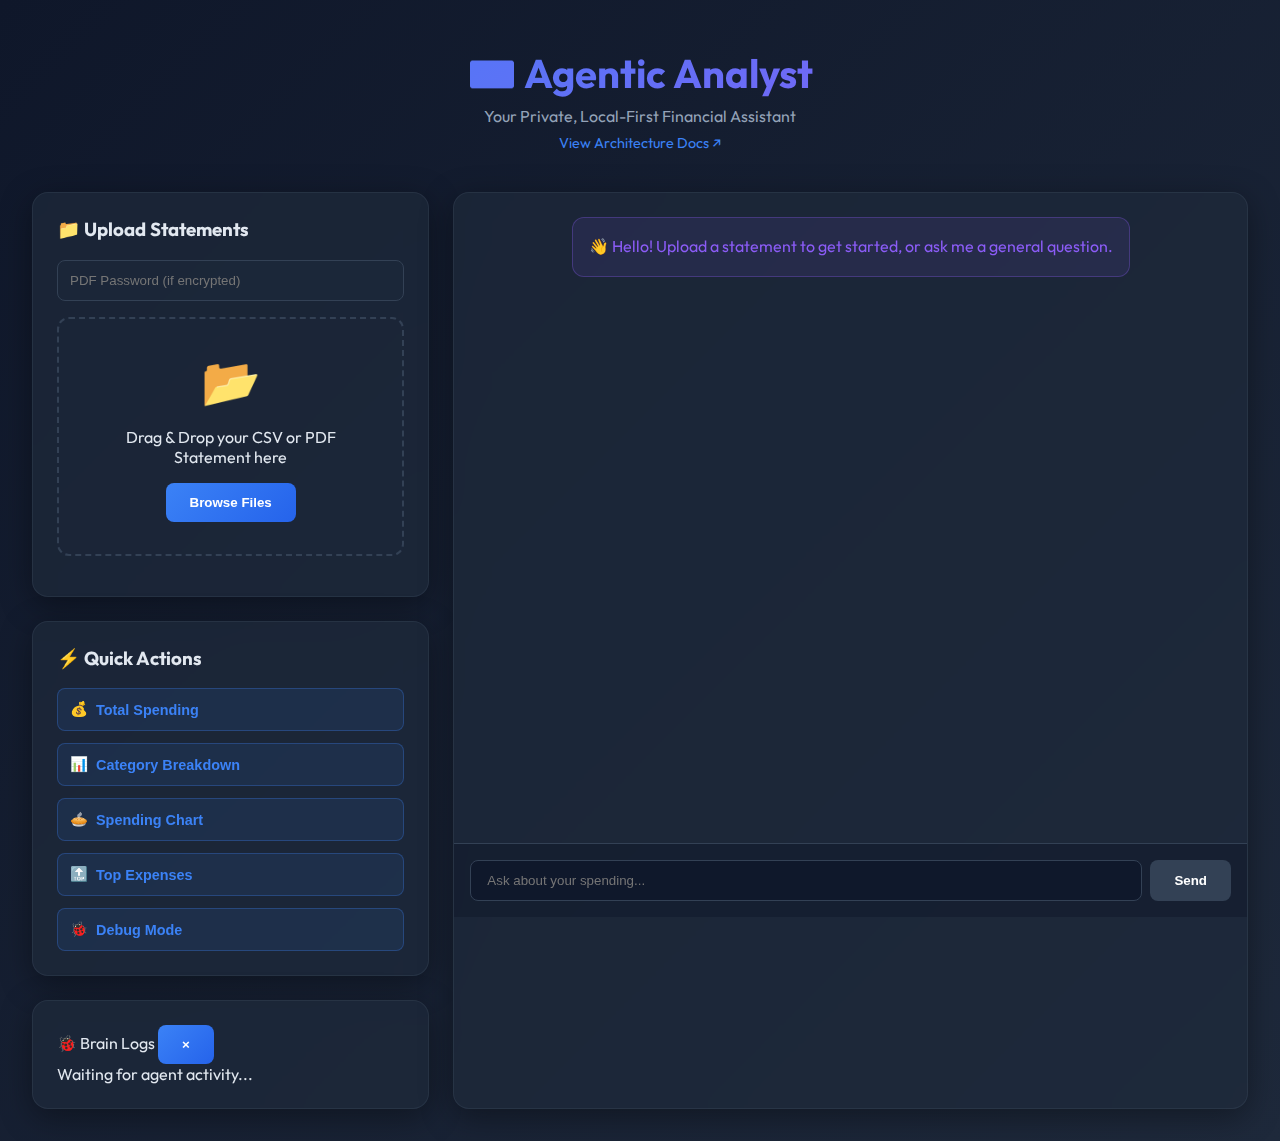
<file: frontend/index.html>
<!DOCTYPE html>
<html lang="en">

<head>
    <meta charset="UTF-8">
    <meta name="viewport" content="width=device-width, initial-scale=1.0">
    <title>💳 Agentic Analyst - AI Financial Assistant</title>
    <link rel="stylesheet" href="style.css">
    <link rel="preconnect" href="https://fonts.googleapis.com">
    <link rel="preconnect" href="https://fonts.gstatic.com" crossorigin>
    <link href="https://fonts.googleapis.com/css2?family=Outfit:wght@300;400;600;700&display=swap" rel="stylesheet">
</head>

<body>
    <div class="container">
        <!-- Header -->
        <header>
            <h1>💳 Agentic Analyst</h1>
            <p>Your Private, Local-First Financial Assistant</p>
            <a href="docs.html" target="_blank" class="docs-link">View Architecture Docs ↗</a>
        </header>

        <!-- Sidebar -->
        <aside class="sidebar">
            <!-- Upload Section -->
            <section class="upload-section glass-card">
                <h3 style="margin-top: 0;">📁 Upload Statements</h3>
                <input type="password" id="pdf-password" class="pdf-password" placeholder="PDF Password (if encrypted)">
                <div class="upload-box" id="drop-zone">
                    <input type="file" id="file-input" accept=".csv,.pdf" multiple hidden>
                    <div class="icon">📂</div>
                    <p>Drag & Drop your CSV or PDF Statement here</p>
                    <button id="browse-btn">Browse Files</button>
                </div>
                <div id="upload-status" class="status"></div>

                <!-- File Preview -->
                <div id="file-preview" class="file-preview"></div>
            </section>

            <!-- Statistics Dashboard -->
            <section class="stats-section glass-card" id="stats-section" style="display: none;">
                <h3 style="margin-top: 0;">📊 Overview</h3>
                <div class="stats-grid" id="stats-grid"></div>
            </section>

            <!-- Quick Actions -->
            <section class="quick-actions glass-card">
                <h3 style="margin-top: 0;">⚡ Quick Actions</h3>
                <div class="action-grid">
                    <button class="action-btn" data-query="What was my total spending?">
                        <span>💰</span> Total Spending
                    </button>
                    <button class="action-btn" data-query="Show me spending by category">
                        <span>📊</span> Category Breakdown
                    </button>
                    <button class="action-btn" data-query="Show me a pie chart of my spending">
                        <span>🥧</span> Spending Chart
                    </button>
                    <button class="action-btn" data-query="What are my top 5 expenses?">
                        <span>🔝</span> Top Expenses
                    </button>
                    <button class="action-btn debug-toggle" onclick="toggleDebugger()">
                        <span>🐞</span> Debug Mode
                    </button>
                </div>
            </section>

            <!-- Debug Console -->
            <section id="debug-console" class="glass-card debug-console hidden">
                <div class="debug-header">
                    <span>🐞 Brain Logs</span>
                    <button class="close-debug" onclick="toggleDebugger()">×</button>
                </div>
                <div id="debug-logs" class="debug-content">
                    <div class="debug-placeholder">Waiting for agent activity...</div>
                </div>
            </section>
        </aside>

        <!-- Chat Section -->
        <section class="chat-section">
            <div class="chat-window" id="chat-window">
                <div class="message system">
                    <div class="bubble">
                        👋 Hello! Upload a statement to get started, or ask me a general question.
                    </div>
                </div>
            </div>
            <div class="input-area">
                <input type="text" id="user-input" placeholder="Ask about your spending..." disabled>
                <button id="send-btn" disabled>Send</button>
            </div>
        </section>
    </div>
    <script src="app.js?v=3"></script>
</body>

</html>
</file>
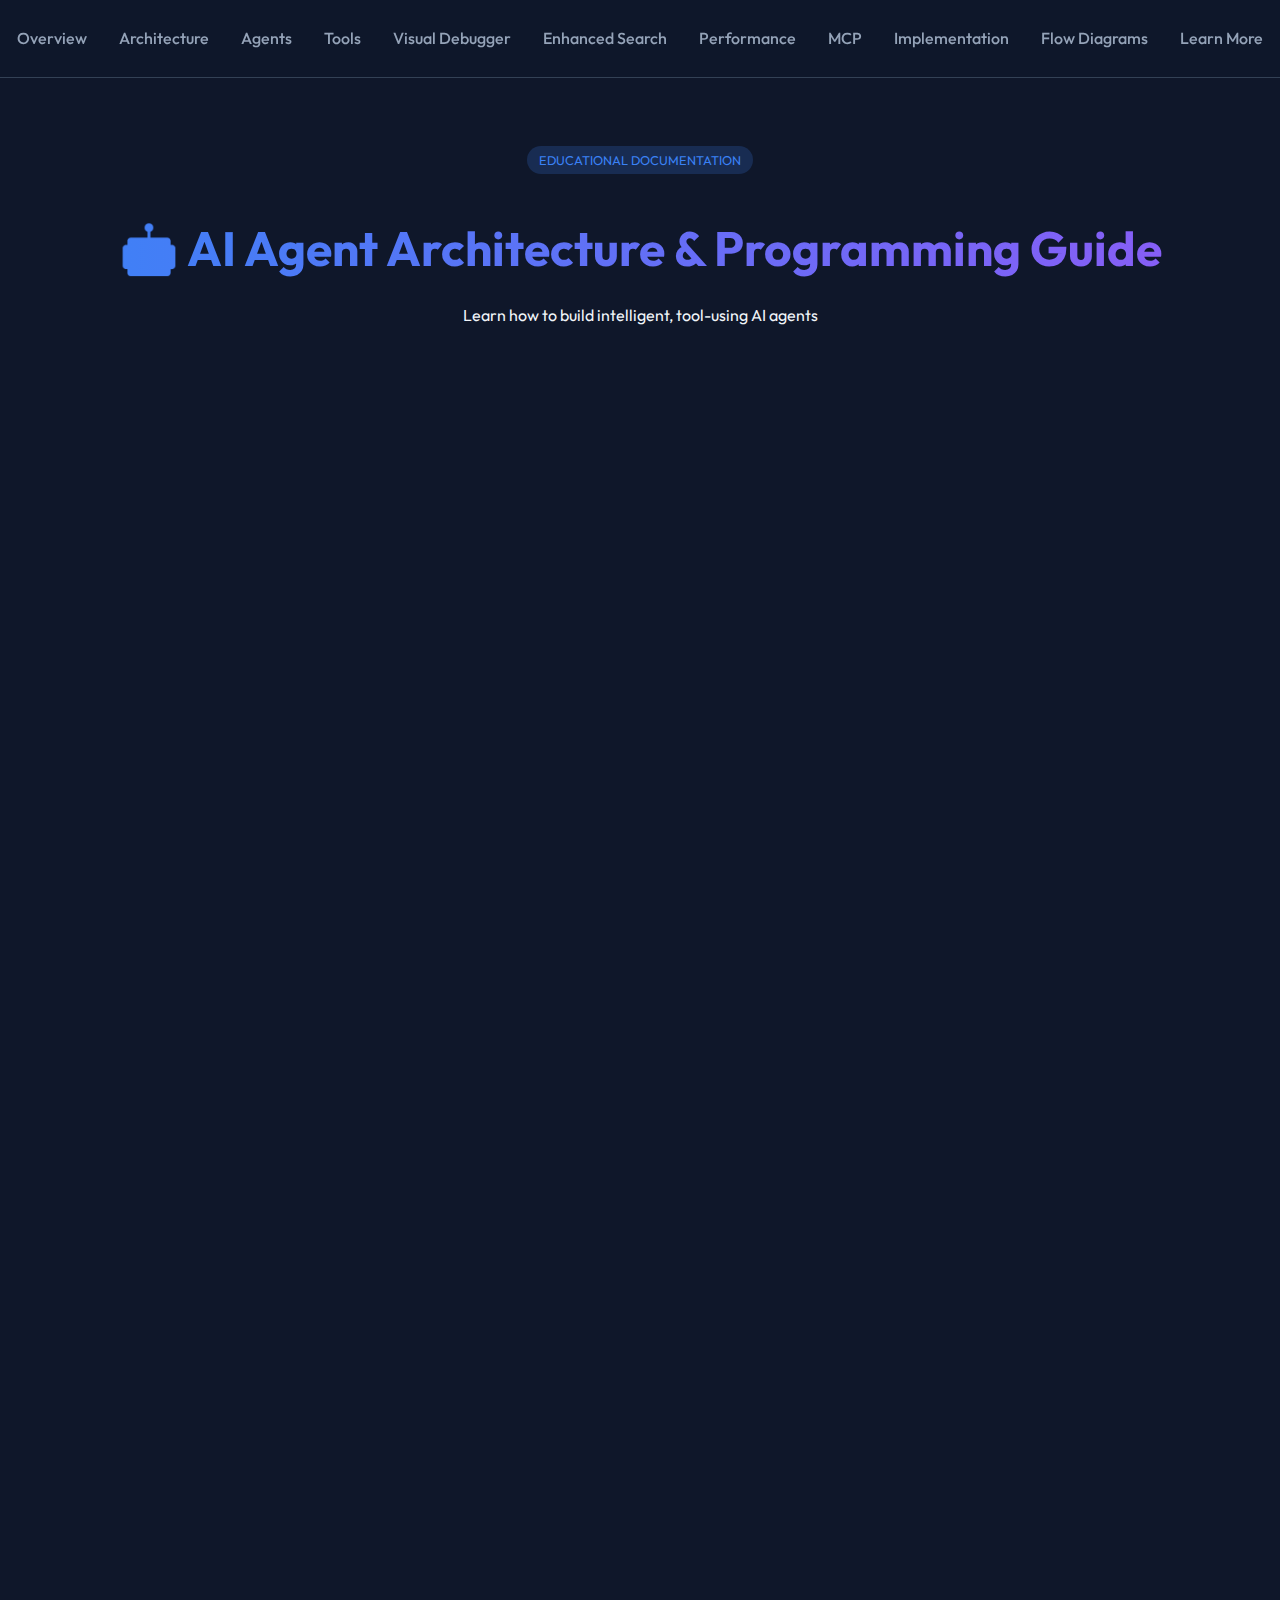
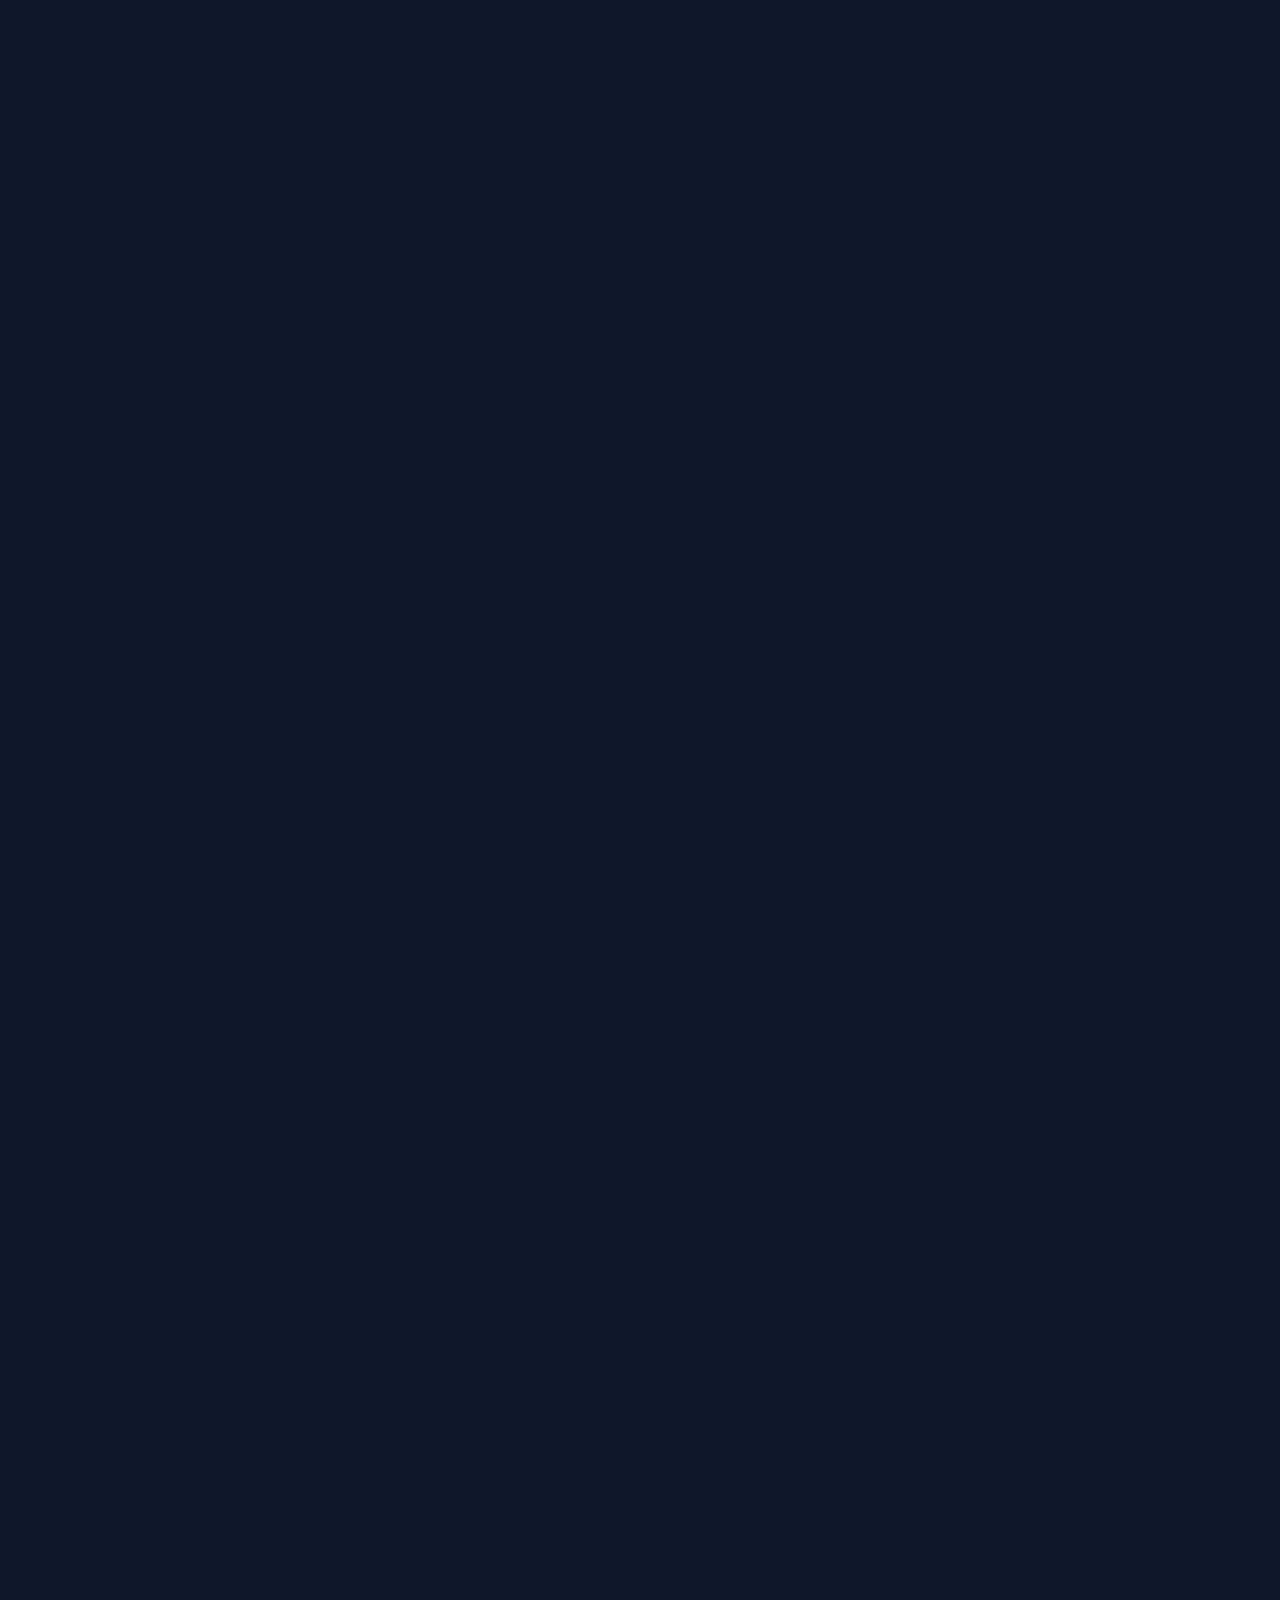
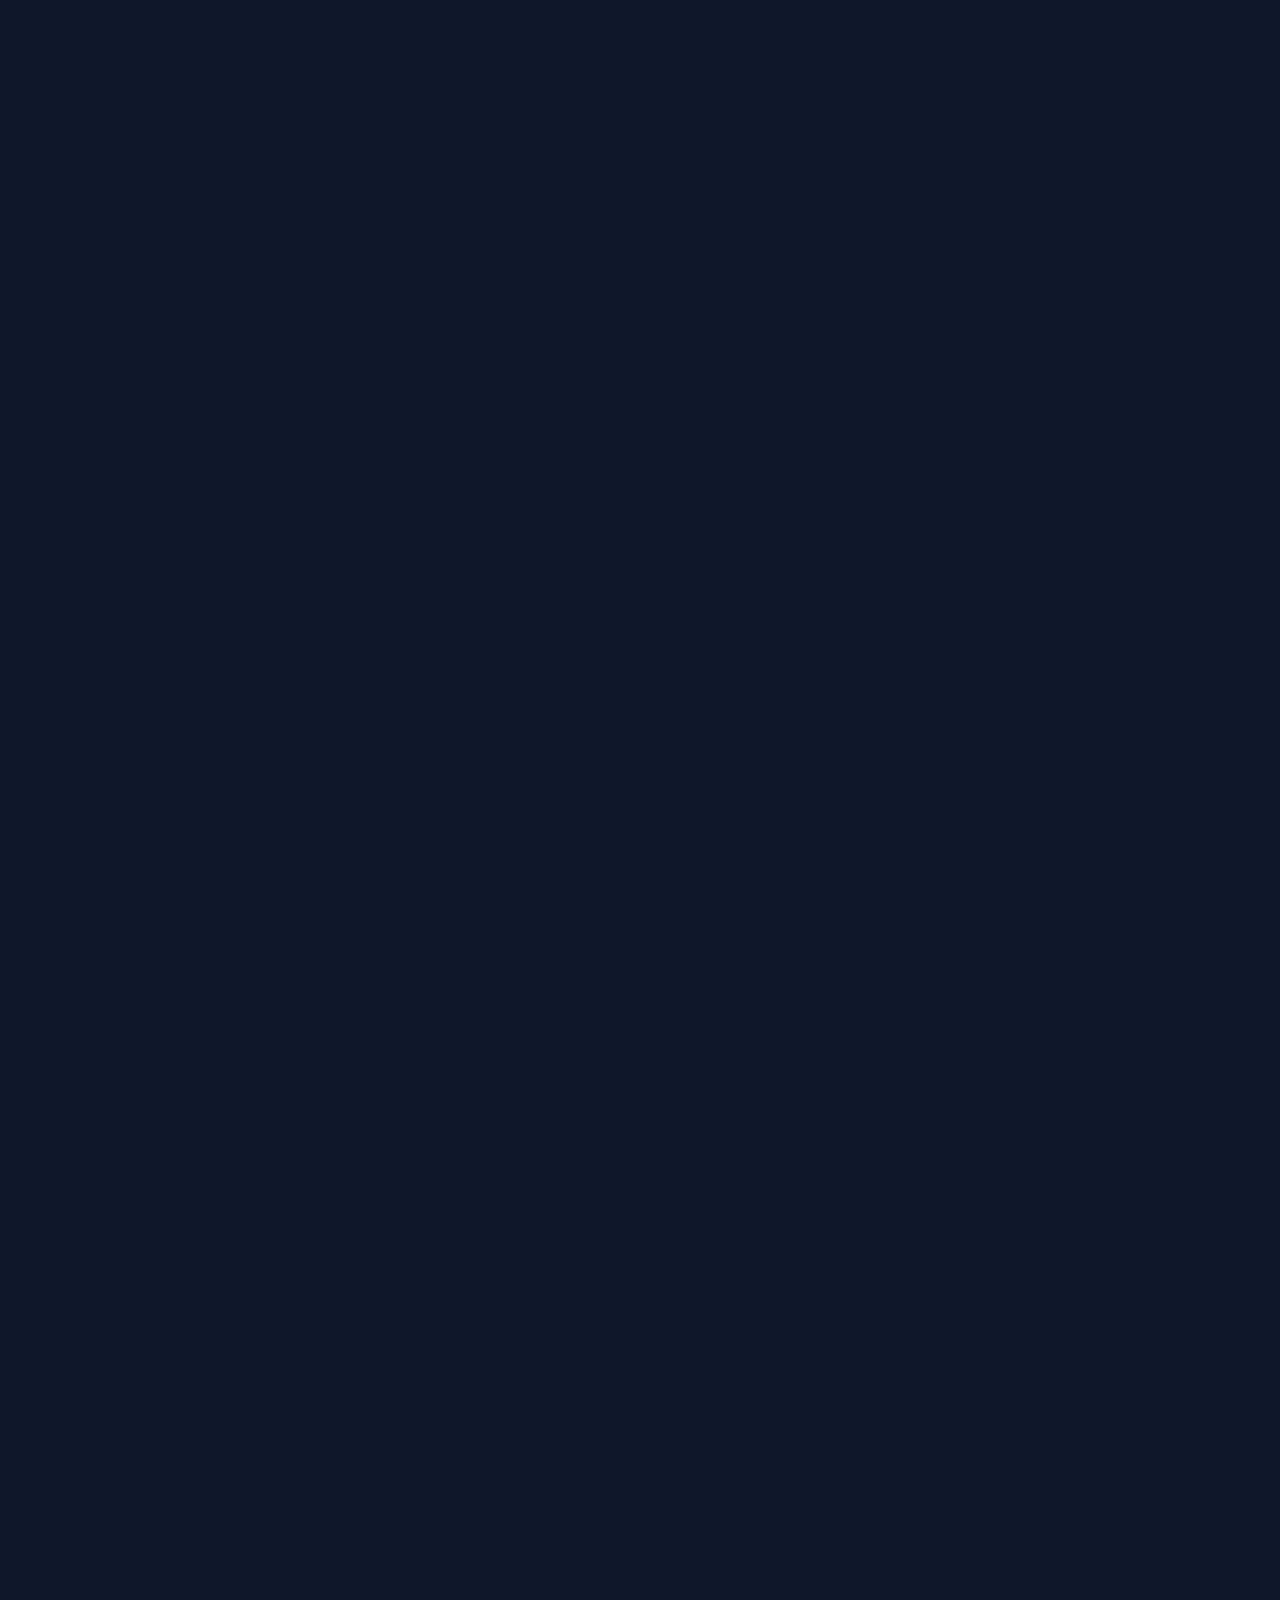
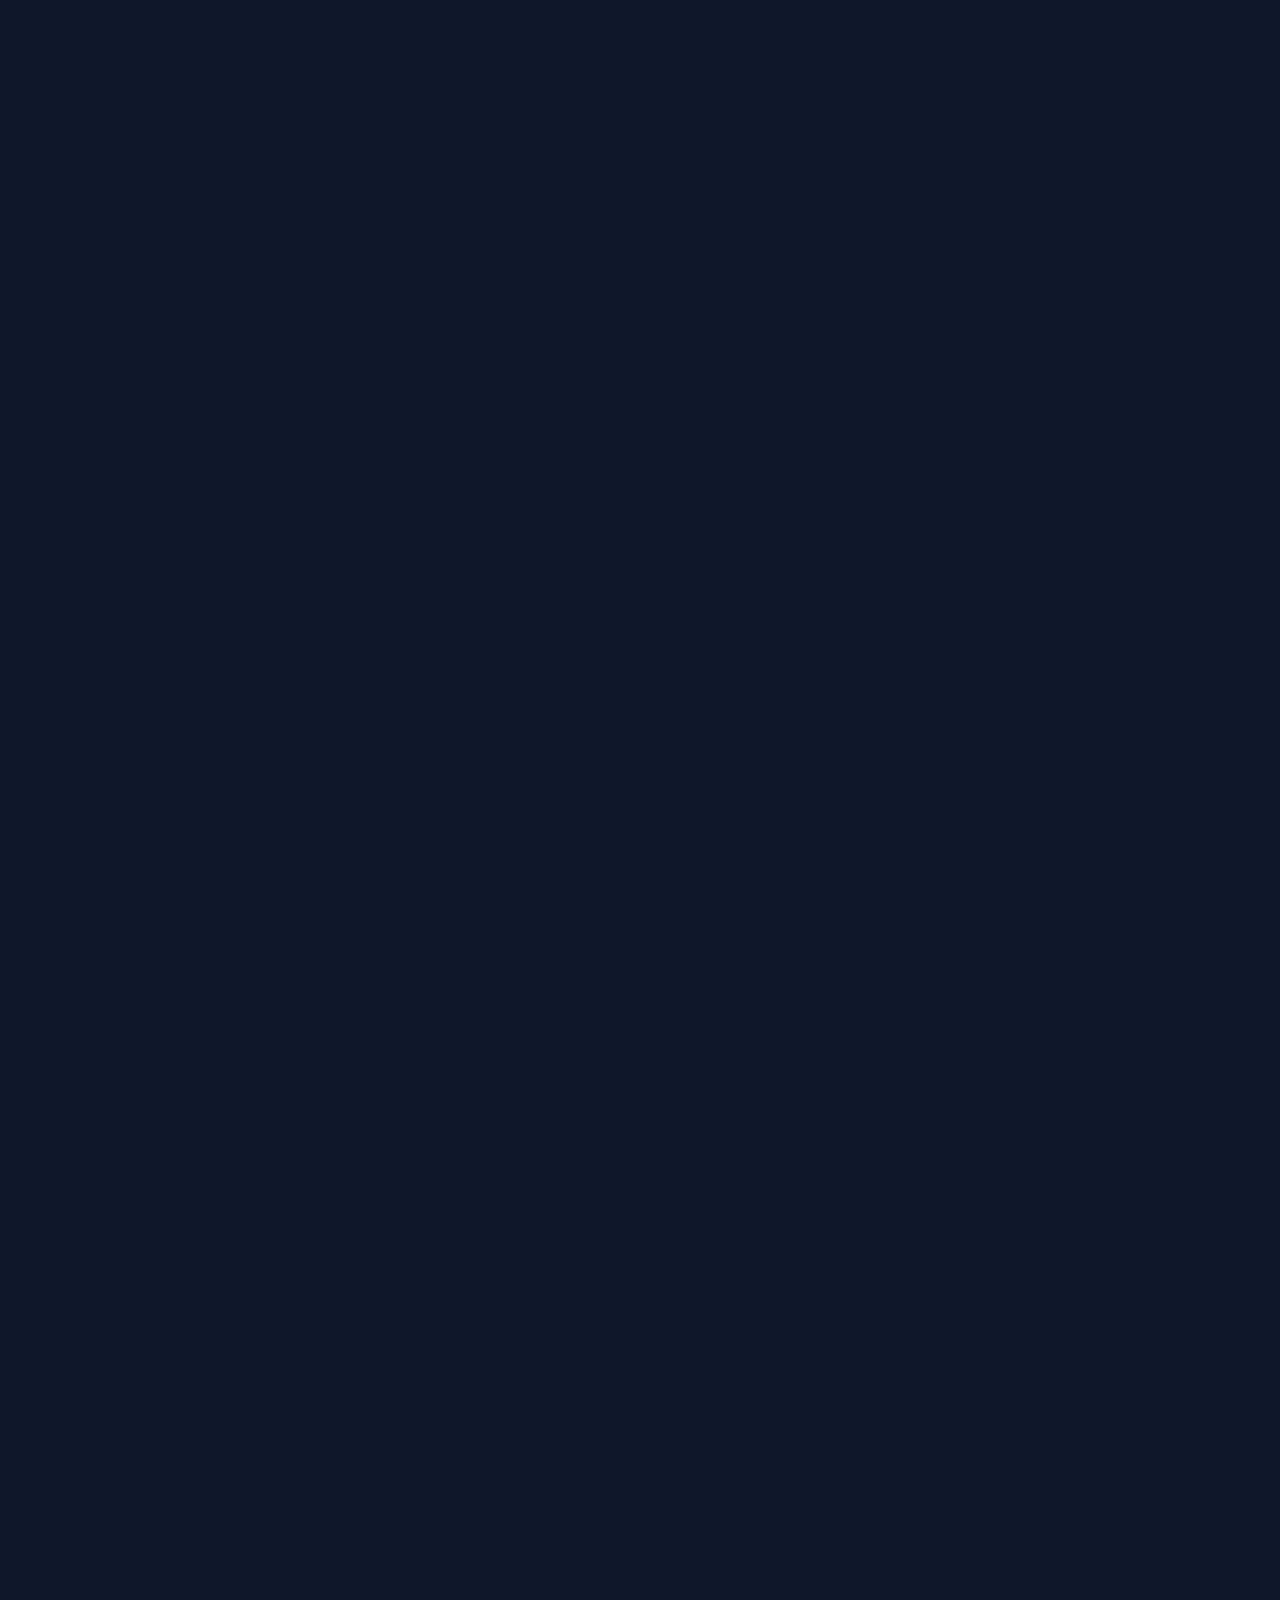
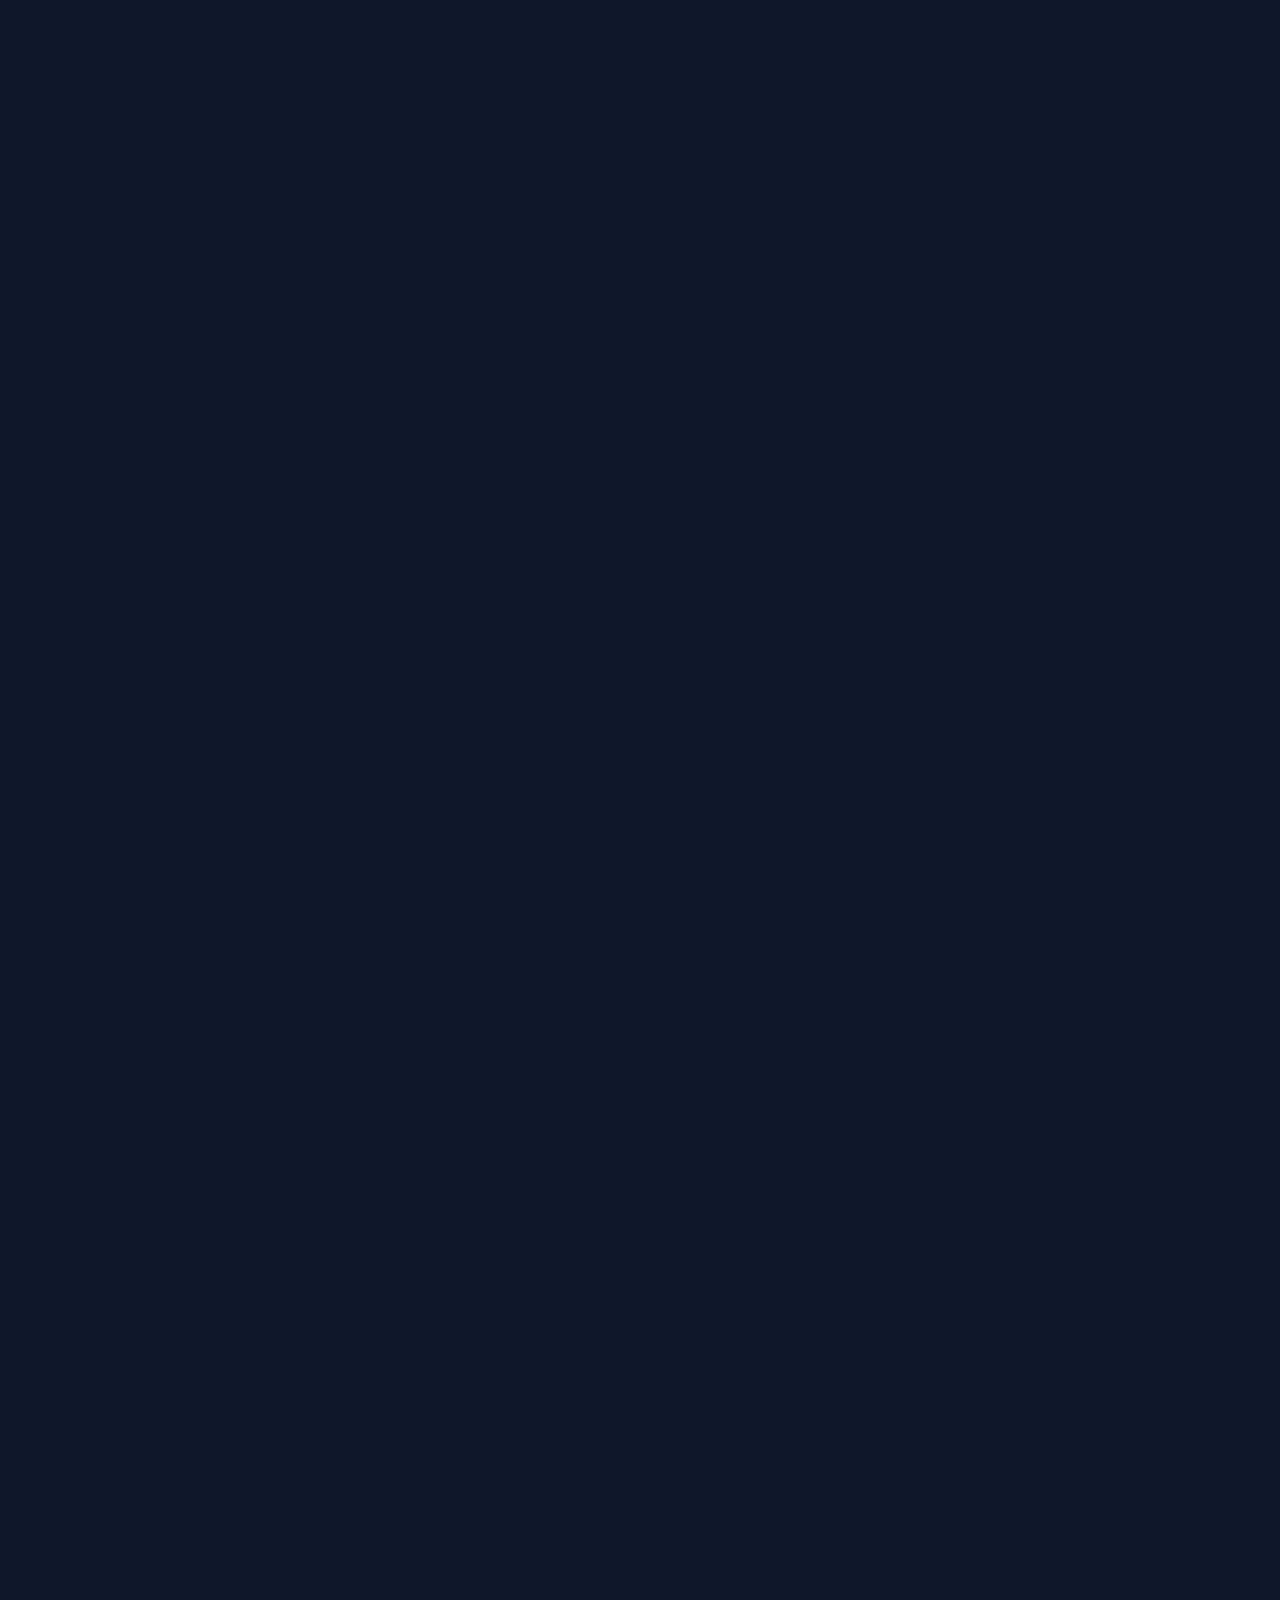
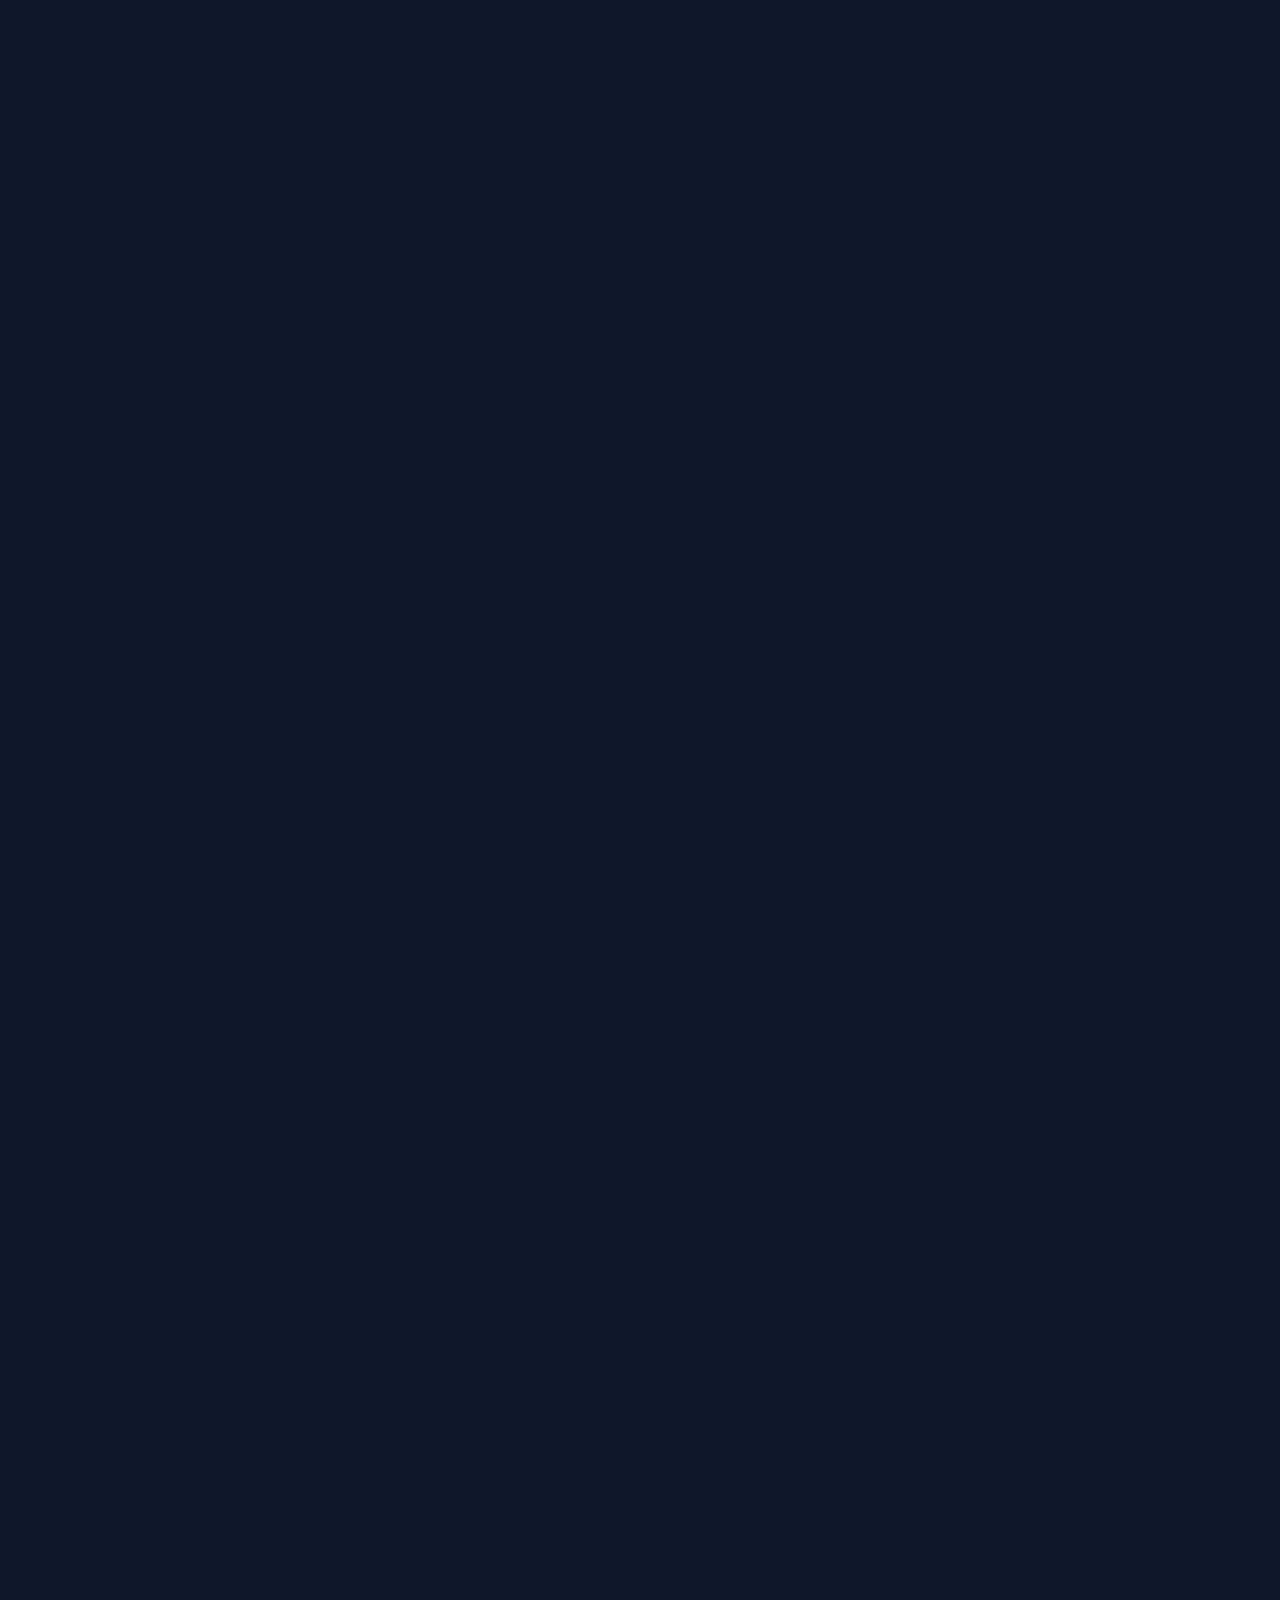
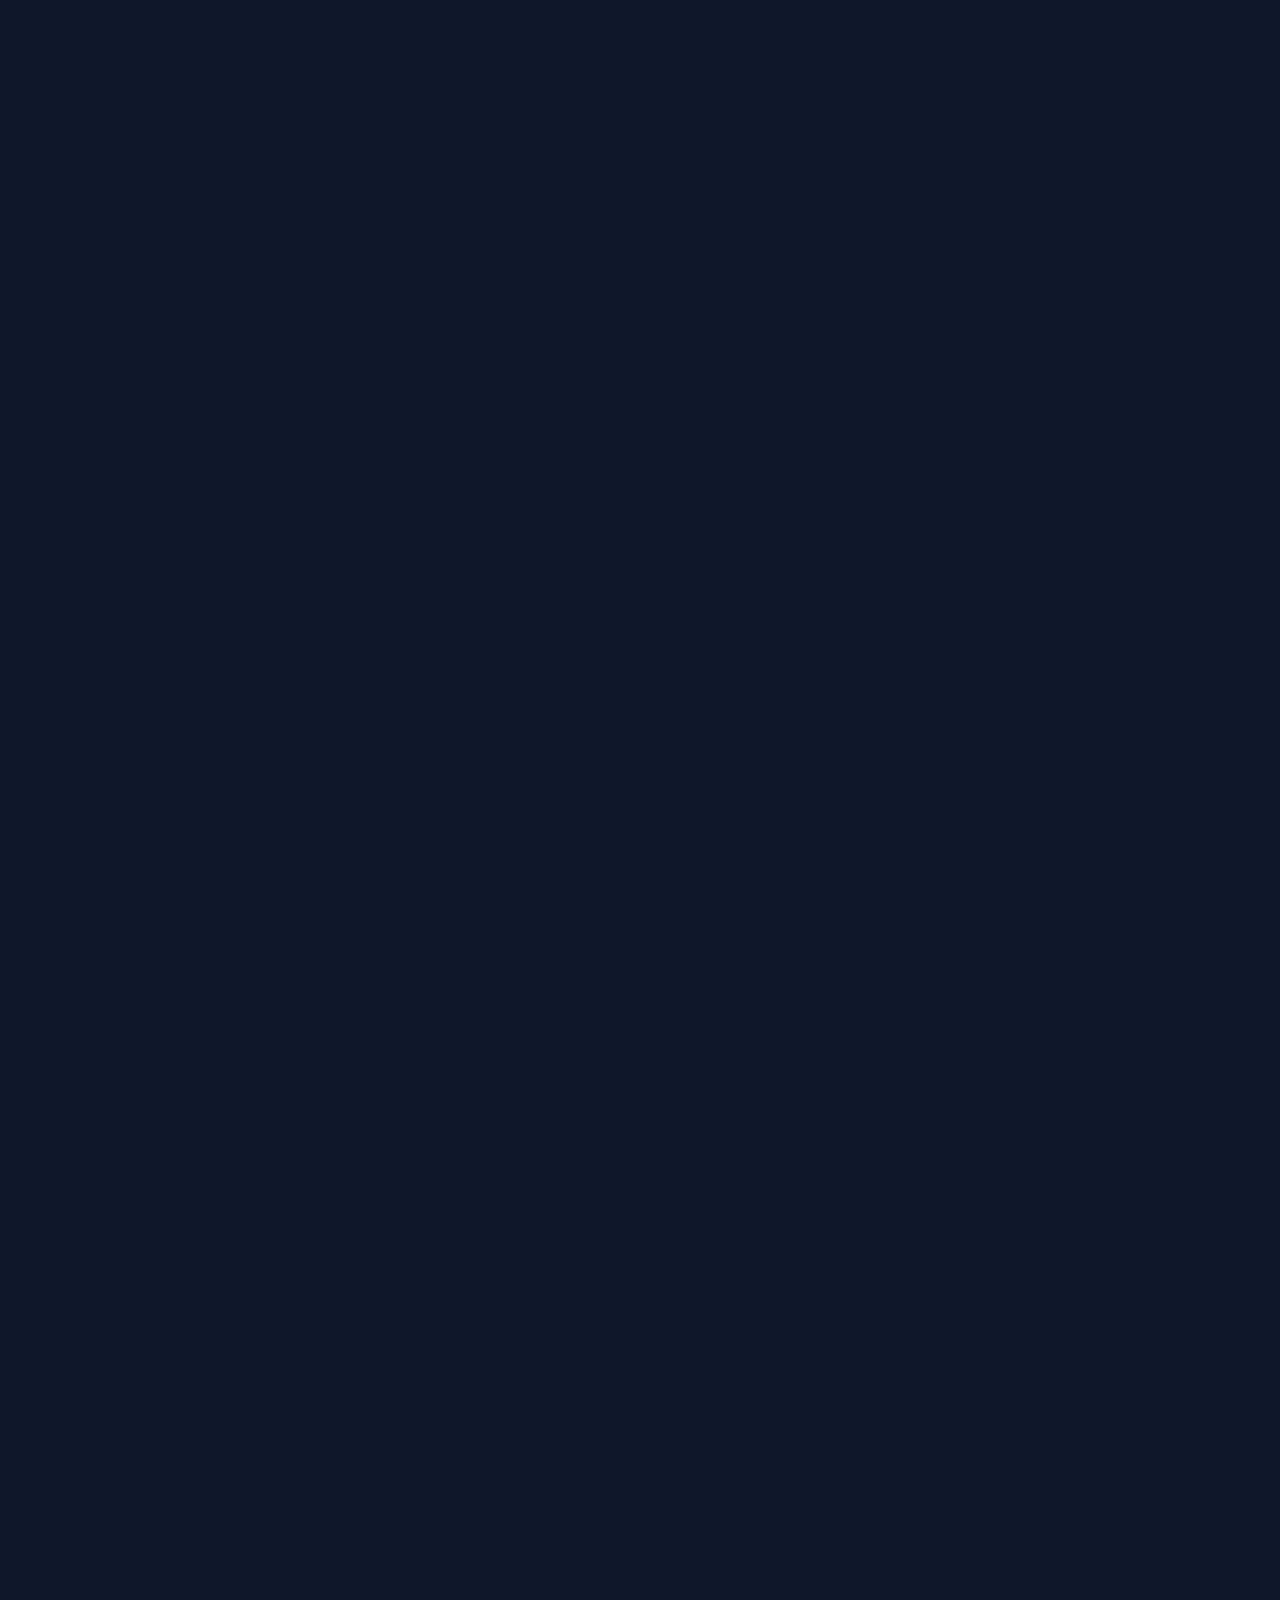
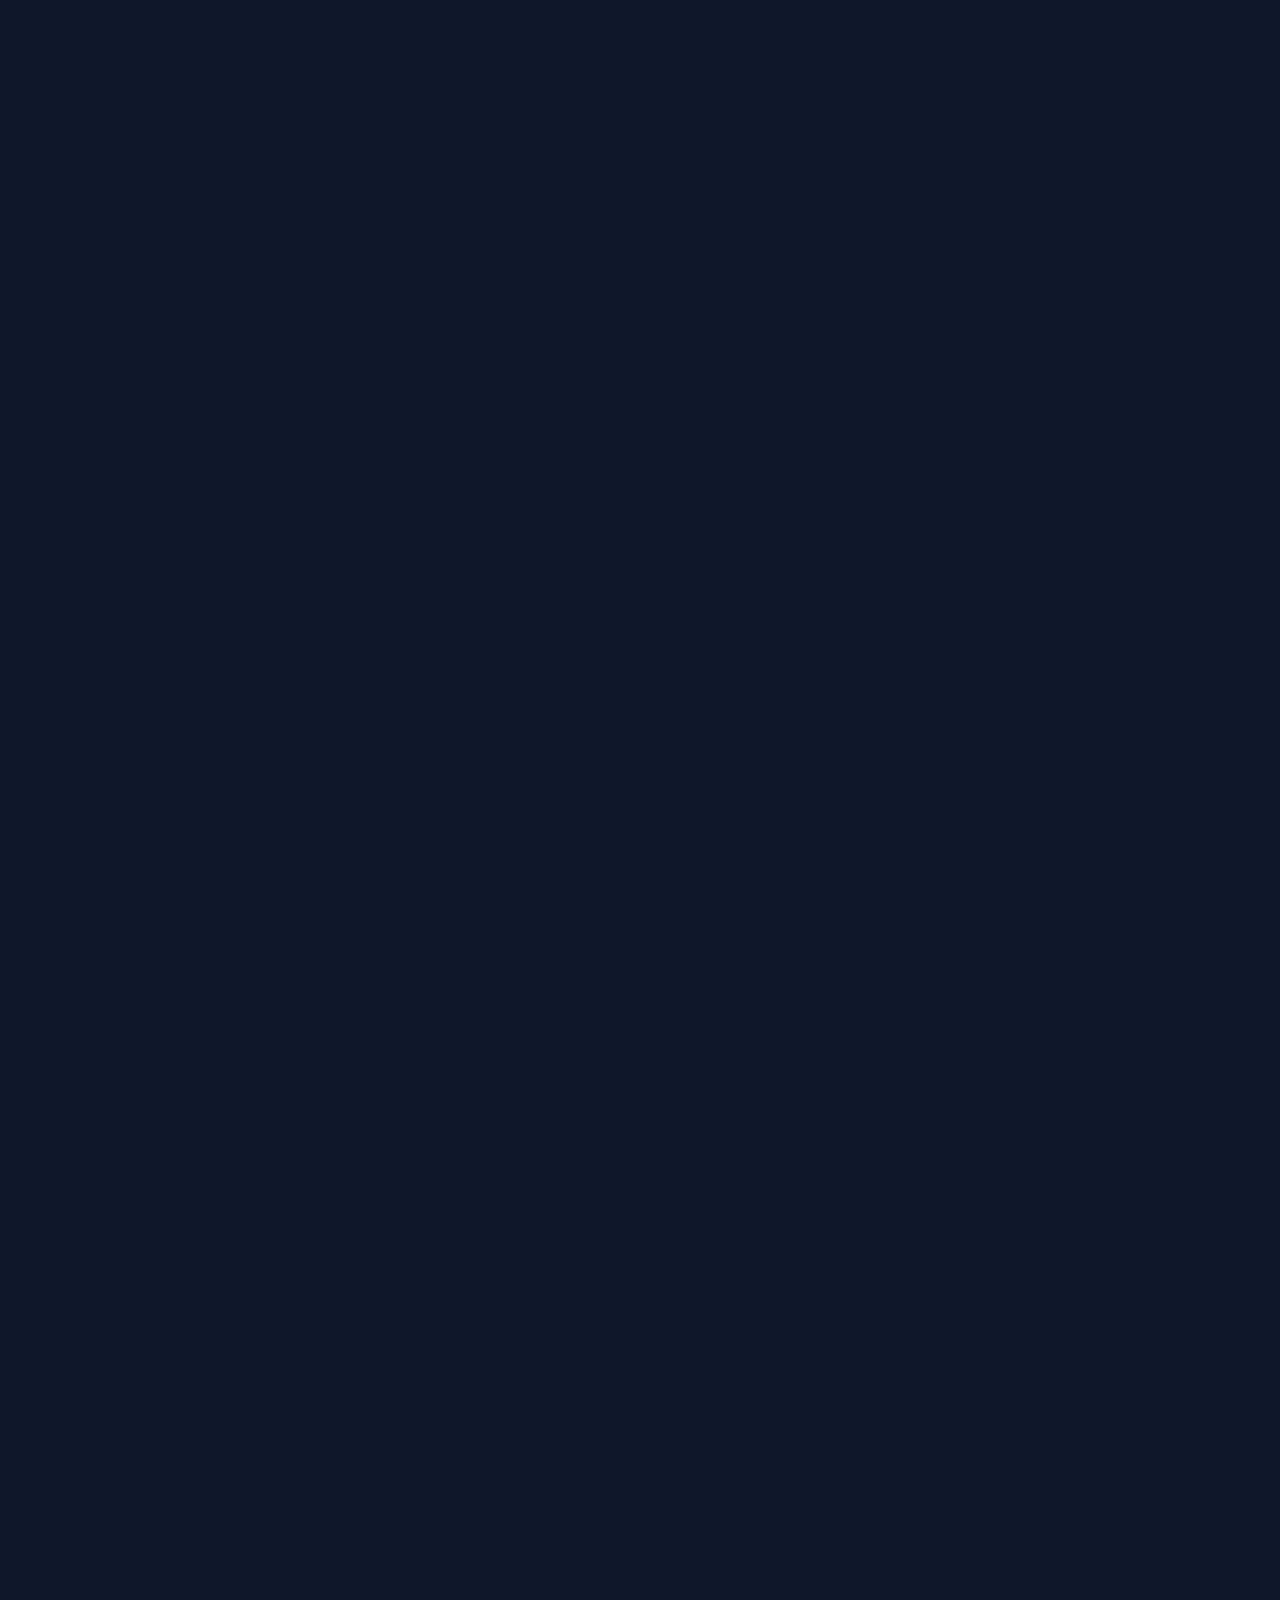
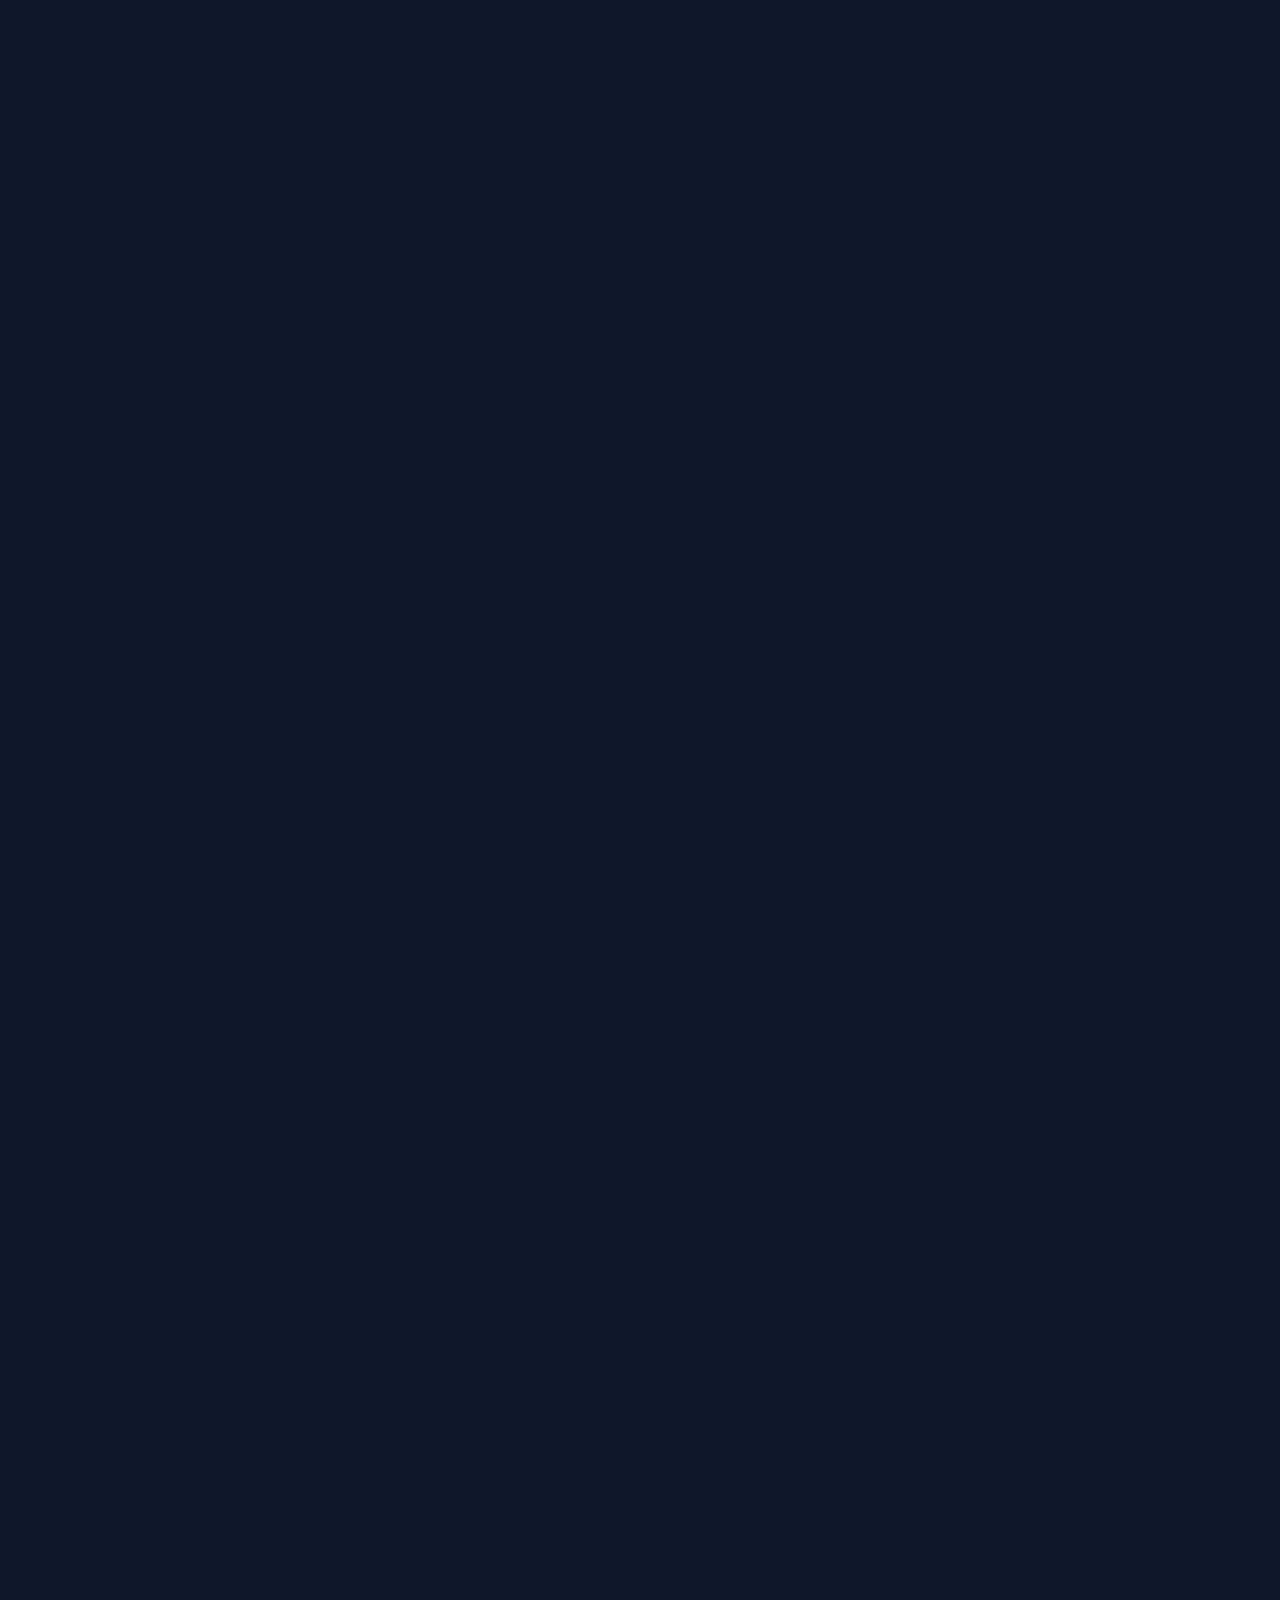
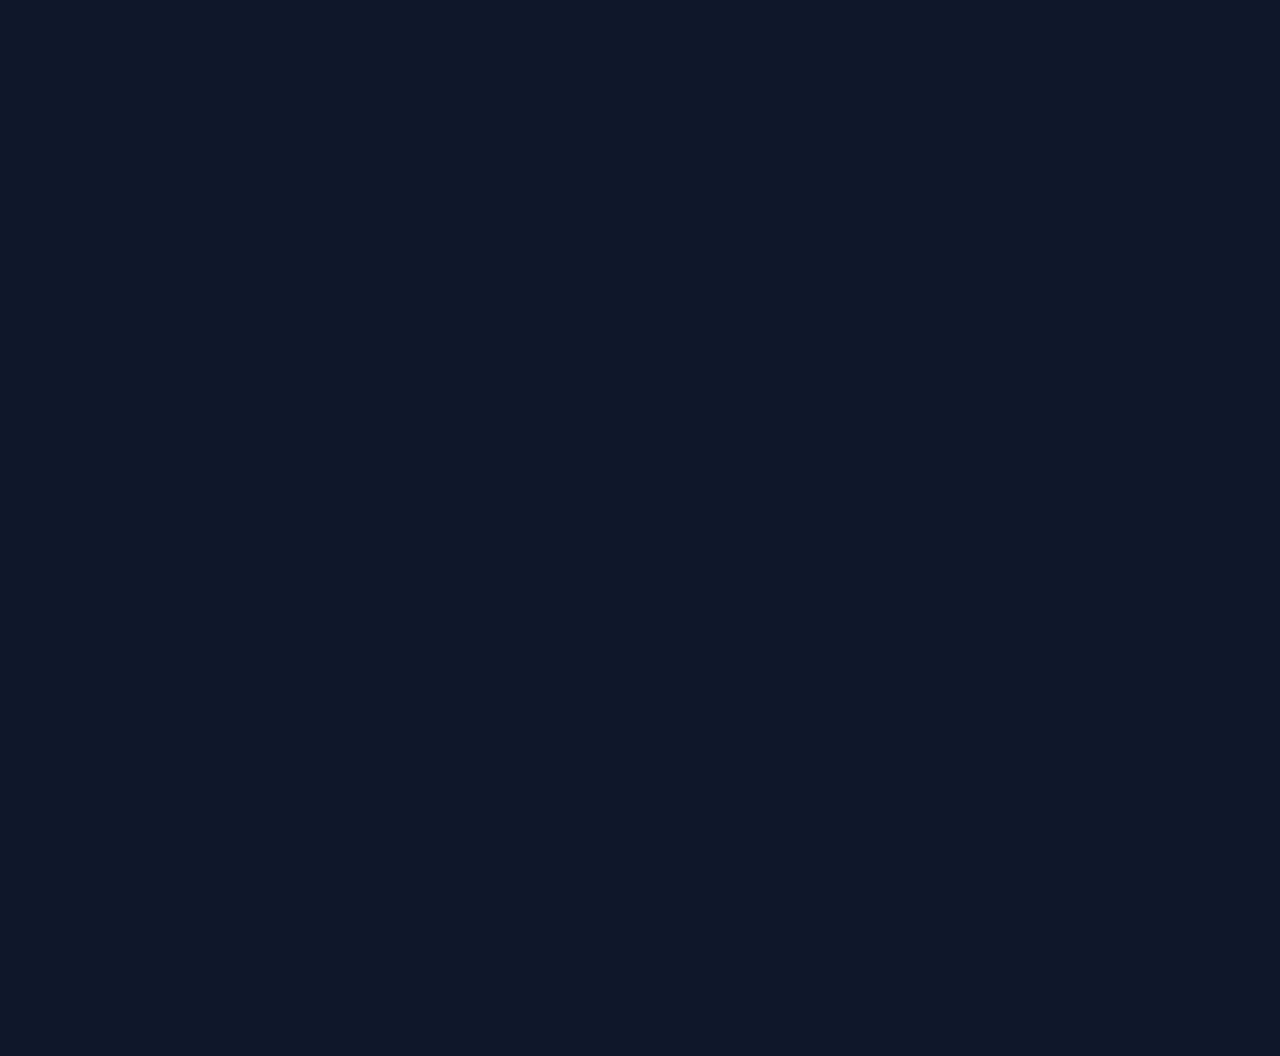
<file: frontend/docs.html>
<!DOCTYPE html>
<html lang="en">

<head>
    <meta charset="UTF-8">
    <meta name="viewport" content="width=device-width, initial-scale=1.0">
    <title>Agent Architecture & Learning Guide</title>
    <link
        href="https://fonts.googleapis.com/css2?family=Outfit:wght@300;400;600;700&family=Fira+Code:wght@400;500&display=swap"
        rel="stylesheet">
    <style>
        :root {
            --primary: #3b82f6;
            --primary-dark: #1d4ed8;
            --bg-dark: #0f172a;
            --bg-card: #1e293b;
            --text-main: #f1f5f9;
            --text-muted: #94a3b8;
            --border: #334155;
            --success: #10b981;
            --accent: #8b5cf6;
            --warning: #f59e0b;
            --code-bg: #1e1e1e;
        }

        body {
            font-family: 'Outfit', sans-serif;
            background-color: var(--bg-dark);
            color: var(--text-main);
            margin: 0;
            padding: 0;
            line-height: 1.6;
        }

        .container {
            max-width: 1200px;
            margin: 0 auto;
            padding: 2rem;
        }

        /* Navigation */
        nav {
            position: sticky;
            top: 0;
            background: rgba(15, 23, 42, 0.95);
            backdrop-filter: blur(10px);
            padding: 1rem 0;
            border-bottom: 1px solid var(--border);
            z-index: 100;
            margin-bottom: 2rem;
        }

        nav ul {
            list-style: none;
            display: flex;
            gap: 2rem;
            margin: 0;
            padding: 0;
            justify-content: center;
            flex-wrap: wrap;
        }

        nav a {
            color: var(--text-muted);
            text-decoration: none;
            transition: color 0.3s ease;
            font-weight: 500;
        }

        nav a:hover {
            color: var(--primary);
        }

        header {
            text-align: center;
            margin-bottom: 4rem;
            animation: fadeInDown 1s ease-out;
        }

        h1 {
            font-size: 3rem;
            background: linear-gradient(to right, var(--primary), var(--accent));
            -webkit-background-clip: text;
            -webkit-text-fill-color: transparent;
            margin-bottom: 0.5rem;
        }

        h2 {
            border-bottom: 2px solid var(--border);
            padding-bottom: 0.5rem;
            margin-top: 3rem;
            color: var(--primary);
            scroll-margin-top: 100px;
        }

        h3 {
            color: var(--accent);
            margin-top: 2rem;
        }

        .section {
            background: var(--bg-card);
            border-radius: 16px;
            padding: 2rem;
            margin-bottom: 2rem;
            border: 1px solid var(--border);
            box-shadow: 0 4px 6px -1px rgba(0, 0, 0, 0.1);
            opacity: 0;
            transform: translateY(20px);
            animation: fadeInUp 0.8s ease-out forwards;
        }

        .section:nth-child(2) {
            animation-delay: 0.1s;
        }

        .section:nth-child(3) {
            animation-delay: 0.2s;
        }

        .section:nth-child(4) {
            animation-delay: 0.3s;
        }

        .section:nth-child(5) {
            animation-delay: 0.4s;
        }

        .section:nth-child(6) {
            animation-delay: 0.5s;
        }

        /* Code Blocks */
        pre {
            background: var(--code-bg);
            border-radius: 8px;
            padding: 1.5rem;
            overflow-x: auto;
            border-left: 4px solid var(--primary);
        }

        code {
            font-family: 'Fira Code', monospace;
            font-size: 0.9rem;
            color: #e2e8f0;
        }

        .inline-code {
            background: rgba(59, 130, 246, 0.1);
            padding: 0.2rem 0.4rem;
            border-radius: 4px;
            color: var(--primary);
            font-family: 'Fira Code', monospace;
            font-size: 0.9em;
        }

        /* Diagrams */
        .diagram-container {
            position: relative;
            background: rgba(15, 23, 42, 0.5);
            border-radius: 12px;
            padding: 2rem;
            margin: 2rem 0;
            overflow: hidden;
        }

        .hld-diagram {
            display: flex;
            justify-content: space-between;
            align-items: center;
            position: relative;
            min-height: 200px;
        }

        .module {
            background: var(--bg-dark);
            border: 2px solid var(--primary);
            color: var(--text-main);
            padding: 1.5rem;
            border-radius: 12px;
            width: 180px;
            text-align: center;
            font-weight: 600;
            position: relative;
            z-index: 2;
            transition: all 0.3s ease;
        }

        .module:hover {
            transform: translateY(-5px);
            box-shadow: 0 10px 20px rgba(59, 130, 246, 0.2);
            border-color: var(--accent);
        }

        .module-icon {
            font-size: 2rem;
            display: block;
            margin-bottom: 0.5rem;
        }

        .data-stream {
            position: absolute;
            height: 4px;
            background: linear-gradient(90deg, transparent, var(--success), transparent);
            width: 100px;
            top: 50%;
            z-index: 1;
        }

        .anim-1 {
            animation: flowMove 2s infinite linear;
            left: 200px;
            width: 150px;
        }

        .anim-2 {
            animation: flowMove 2s infinite linear 1s;
            left: 550px;
            width: 150px;
        }

        @keyframes flowMove {
            0% {
                transform: translateX(0);
                opacity: 0;
            }

            30% {
                opacity: 1;
            }

            70% {
                opacity: 1;
            }

            100% {
                transform: translateX(200px);
                opacity: 0;
            }
        }

        /* Learning Boxes */
        .learning-box {
            background: rgba(139, 92, 246, 0.1);
            border-left: 4px solid var(--accent);
            padding: 1.5rem;
            margin: 1.5rem 0;
            border-radius: 0 8px 8px 0;
        }

        .tip-box {
            background: rgba(16, 185, 129, 0.1);
            border-left: 4px solid var(--success);
            padding: 1.5rem;
            margin: 1.5rem 0;
            border-radius: 0 8px 8px 0;
        }

        .warning-box {
            background: rgba(245, 158, 11, 0.1);
            border-left: 4px solid var(--warning);
            padding: 1.5rem;
            margin: 1.5rem 0;
            border-radius: 0 8px 8px 0;
        }

        .tag {
            display: inline-block;
            padding: 0.25rem 0.75rem;
            background: rgba(59, 130, 246, 0.2);
            color: var(--primary);
            border-radius: 99px;
            font-size: 0.8rem;
            margin: 0.25rem;
        }

        ul,
        ol {
            line-height: 1.8;
        }

        li {
            margin: 0.5rem 0;
        }

        @keyframes fadeInDown {
            from {
                opacity: 0;
                transform: translateY(-20px);
            }

            to {
                opacity: 1;
                transform: translateY(0);
            }
        }

        @keyframes fadeInUp {
            from {
                opacity: 0;
                transform: translateY(20px);
            }

            to {
                opacity: 1;
                transform: translateY(0);
            }
        }

        .back-link {
            display: inline-block;
            margin-top: 2rem;
            color: var(--primary);
            text-decoration: none;
            transition: transform 0.3s ease;
        }

        .back-link:hover {
            transform: translateX(-5px);
        }

        /* Flow Diagrams */
        .flow-container {
            display: flex;
            flex-direction: column;
            align-items: center;
            padding: 2rem;
            background: rgba(0, 0, 0, 0.2);
            border-radius: 12px;
            margin: 2rem 0;
        }

        .flow-step {
            display: flex;
            align-items: center;
            gap: 1rem;
            background: var(--bg-dark);
            border: 2px solid var(--border);
            border-radius: 12px;
            padding: 1.5rem;
            width: 100%;
            max-width: 500px;
            opacity: 0;
            animation: slideInFromLeft 0.5s ease-out forwards;
        }

        .highlight-step {
            border-color: var(--accent);
            background: rgba(139, 92, 246, 0.1);
        }

        .success-step {
            border-color: var(--success);
            background: rgba(16, 185, 129, 0.1);
        }

        .step-number {
            background: var(--primary);
            color: white;
            width: 40px;
            height: 40px;
            border-radius: 50%;
            display: flex;
            align-items: center;
            justify-content: center;
            font-weight: 700;
            flex-shrink: 0;
        }

        .step-content {
            flex: 1;
        }

        .step-content strong {
            display: block;
            color: var(--primary);
            margin-bottom: 0.25rem;
        }

        .step-content p {
            margin: 0;
            color: var(--text-muted);
            font-size: 0.9rem;
        }

        .flow-arrow {
            font-size: 2rem;
            color: var(--success);
            margin: 0.5rem 0;
            animation: pulse 2s infinite;
        }

        .loop-arrow {
            color: var(--accent);
        }

        @keyframes slideInFromLeft {
            from {
                opacity: 0;
                transform: translateX(-30px);
            }

            to {
                opacity: 1;
                transform: translateX(0);
            }
        }

        /* Sequence Diagram */
        .sequence-diagram {
            background: rgba(0, 0, 0, 0.2);
            border-radius: 12px;
            padding: 2rem;
            margin: 2rem 0;
            position: relative;
            min-height: 500px;
        }

        .sequence-actor {
            display: inline-block;
            width: 25%;
            text-align: center;
        }

        .actor-box {
            background: var(--bg-dark);
            border: 2px solid var(--primary);
            padding: 1rem;
            border-radius: 8px;
            font-weight: 600;
            display: inline-block;
        }

        .sequence-messages {
            margin-top: 3rem;
            position: relative;
        }

        .seq-msg {
            position: relative;
            height: 50px;
            opacity: 0;
            animation: fadeInMessage 0.5s ease-out forwards;
        }

        .msg-line {
            position: absolute;
            height: 2px;
            background: var(--primary);
            top: 25px;
        }

        .return-line {
            background: var(--success);
            border-top: 2px dashed var(--success);
        }

        .msg-text {
            position: absolute;
            top: 0;
            background: var(--bg-card);
            padding: 0.25rem 0.5rem;
            border-radius: 4px;
            font-size: 0.85rem;
            white-space: nowrap;
        }

        @keyframes fadeInMessage {
            from {
                opacity: 0;
                transform: translateY(-10px);
            }

            to {
                opacity: 1;
                transform: translateY(0);
            }
        }

        /* Pipeline Diagram */
        .pipeline-diagram {
            display: flex;
            align-items: center;
            justify-content: space-between;
            padding: 2rem;
            background: rgba(0, 0, 0, 0.2);
            border-radius: 12px;
            margin: 2rem 0;
            overflow-x: auto;
            flex-wrap: wrap;
            gap: 1rem;
        }

        .pipeline-stage {
            background: var(--bg-dark);
            border: 2px solid var(--border);
            border-radius: 12px;
            padding: 1.5rem;
            text-align: center;
            min-width: 120px;
            opacity: 0;
            animation: popIn 0.5s ease-out forwards;
        }

        .success-stage {
            border-color: var(--success);
            background: rgba(16, 185, 129, 0.1);
        }

        .stage-icon {
            font-size: 2.5rem;
            margin-bottom: 0.5rem;
        }

        .stage-title {
            font-weight: 600;
            color: var(--primary);
            margin-bottom: 0.25rem;
        }

        .stage-desc {
            font-size: 0.8rem;
            color: var(--text-muted);
        }

        .pipeline-connector {
            font-size: 2rem;
            color: var(--success);
            animation: pulse 2s infinite;
        }

        @keyframes popIn {
            from {
                opacity: 0;
                transform: scale(0.8);
            }

            to {
                opacity: 1;
                transform: scale(1);
            }
        }

        /* Loop Diagram */
        .loop-diagram {
            background: rgba(0, 0, 0, 0.2);
            border-radius: 12px;
            padding: 2rem;
            margin: 2rem 0;
        }

        .loop-start {
            background: var(--bg-dark);
            border: 2px solid var(--primary);
            border-radius: 12px;
            padding: 1.5rem;
            text-align: center;
            max-width: 300px;
            margin: 0 auto 2rem;
        }

        .loop-start strong {
            color: var(--primary);
            font-size: 1.2rem;
        }

        .loop-start p {
            margin: 0.5rem 0 0 0;
            color: var(--text-muted);
        }

        .loop-iteration {
            border: 3px dashed var(--accent);
            border-radius: 12px;
            padding: 2rem;
            background: rgba(139, 92, 246, 0.05);
        }

        .iteration-header {
            text-align: center;
            color: var(--accent);
            font-weight: 700;
            font-size: 1.1rem;
            margin-bottom: 1.5rem;
        }

        .loop-steps {
            display: flex;
            flex-direction: column;
            gap: 1rem;
        }

        .loop-step {
            display: flex;
            align-items: center;
            gap: 1rem;
            background: var(--bg-dark);
            padding: 1rem;
            border-radius: 8px;
            opacity: 0;
            animation: slideInFromLeft 0.5s ease-out forwards;
        }

        .step-badge {
            background: var(--primary);
            color: white;
            width: 30px;
            height: 30px;
            border-radius: 50%;
            display: flex;
            align-items: center;
            justify-content: center;
            font-weight: 700;
            flex-shrink: 0;
        }

        .decision-box {
            margin-top: 1rem;
            opacity: 0;
            animation: fadeInUp 0.5s ease-out forwards;
        }

        .decision-diamond {
            background: var(--warning);
            color: var(--bg-dark);
            padding: 1.5rem;
            text-align: center;
            font-weight: 700;
            clip-path: polygon(50% 0%, 100% 50%, 50% 100%, 0% 50%);
            width: 150px;
            height: 150px;
            display: flex;
            align-items: center;
            justify-content: center;
            margin: 0 auto;
        }

        .decision-paths {
            display: grid;
            grid-template-columns: 1fr 1fr;
            gap: 2rem;
            margin-top: 2rem;
        }

        .path-yes,
        .path-no {
            background: var(--bg-dark);
            border-radius: 8px;
            padding: 1.5rem;
        }

        .path-label {
            display: block;
            font-weight: 700;
            margin-bottom: 1rem;
            text-align: center;
        }

        .path-yes .path-label {
            color: var(--success);
        }

        .path-no .path-label {
            color: var(--text-muted);
        }

        .path-action {
            background: rgba(0, 0, 0, 0.3);
            padding: 0.75rem;
            border-radius: 6px;
            margin-bottom: 0.5rem;
            text-align: center;
            font-size: 0.9rem;
        }

        .path-loop {
            color: var(--accent);
            text-align: center;
            font-weight: 600;
            margin-top: 1rem;
        }

        .path-end {
            color: var(--success);
            text-align: center;
            font-weight: 600;
            margin-top: 1rem;
            font-size: 1.2rem;
        }

        @keyframes pulse {

            0%,
            100% {
                opacity: 1;
            }

            50% {
                opacity: 0.5;
            }
        }

        /* Responsive */
        @media (max-width: 768px) {
            .pipeline-diagram {
                flex-direction: column;
            }

            .pipeline-connector {
                transform: rotate(90deg);
            }

            .decision-paths {
                grid-template-columns: 1fr;
            }

            .sequence-actor {
                width: 50%;
                font-size: 0.8rem;
            }
        }
    </style>
</head>

<body>
    <nav>
        <ul>
            <li><a href="#overview">Overview</a></li>
            <li><a href="#architecture">Architecture</a></li>
            <li><a href="#agents">Agents</a></li>
            <li><a href="#tools">Tools</a></li>
            <li><a href="#debugger">Visual Debugger</a></li>
            <li><a href="#search">Enhanced Search</a></li>
            <li><a href="#performance">Performance</a></li>
            <li><a href="#mcp">MCP</a></li>
            <li><a href="#implementation">Implementation</a></li>
            <li><a href="#diagrams">Flow Diagrams</a></li>
            <li><a href="#learn">Learn More</a></li>
        </ul>
    </nav>

    <div class="container">
        <header>
            <div class="tag">EDUCATIONAL DOCUMENTATION</div>
            <h1>🤖 AI Agent Architecture & Programming Guide</h1>
            <p>Learn how to build intelligent, tool-using AI agents</p>
        </header>

        <!-- Overview -->
        <div class="section" id="overview">
            <h2>📚 What You'll Learn</h2>
            <p>This documentation serves as both a technical reference and a learning resource for understanding AI
                agents and agent programming.</p>

            <div
                style="display: grid; grid-template-columns: repeat(auto-fit, minmax(250px, 1fr)); gap: 1rem; margin-top: 1.5rem;">
                <div style="background: rgba(0,0,0,0.2); padding: 1rem; border-radius: 8px;">
                    <h4 style="margin-top: 0; color: var(--primary);">🏗️ Architecture</h4>
                    <p style="font-size: 0.9rem;">How this agent is structured and why</p>
                </div>
                <div style="background: rgba(0,0,0,0.2); padding: 1rem; border-radius: 8px;">
                    <h4 style="margin-top: 0; color: var(--success);">🛠️ Tool Calling</h4>
                    <p style="font-size: 0.9rem;">How LLMs execute functions</p>
                </div>
                <div style="background: rgba(0,0,0,0.2); padding: 1rem; border-radius: 8px;">
                    <h4 style="margin-top: 0; color: var(--accent);">🔌 MCP Protocol</h4>
                    <p style="font-size: 0.9rem;">Model Context Protocol explained</p>
                </div>
                <div style="background: rgba(0,0,0,0.2); padding: 1rem; border-radius: 8px;">
                    <h4 style="margin-top: 0; color: var(--warning);">💻 Code Examples</h4>
                    <p style="font-size: 0.9rem;">Real implementation patterns</p>
                </div>
            </div>
        </div>

        <!-- Architecture -->
        <div class="section" id="architecture">
            <h2>🏗️ High Level Architecture</h2>

            <div class="diagram-container">
                <div class="hld-diagram">
                    <div class="module">
                        <span class="module-icon">💻</span>
                        Frontend UI<br>
                        <span style="font-size:0.8rem; color:var(--text-muted)">(HTML/JS)</span>
                    </div>

                    <div class="data-stream anim-1"></div>

                    <div class="module">
                        <span class="module-icon">⚙️</span>
                        API Server<br>
                        <span style="font-size:0.8rem; color:var(--text-muted)">(FastAPI)</span>
                    </div>

                    <div class="data-stream anim-2"></div>

                    <div class="module">
                        <span class="module-icon">🧠</span>
                        AI Agent<br>
                        <span style="font-size:0.8rem; color:var(--text-muted)">(Llama 3.2)</span>
                    </div>
                </div>
            </div>

            <h3>Component Breakdown</h3>
            <ol>
                <li><strong>Frontend (HTML/CSS/JS):</strong> User interface for file upload and chat</li>
                <li><strong>Backend (FastAPI):</strong> REST API handling requests and file processing</li>
                <li><strong>Data Ingestion:</strong> PDF/CSV parsing with regex and pandas</li>
                <li><strong>AI Agent:</strong> LLM with tool-calling capabilities</li>
                <li><strong>MCP Server:</strong> Tool definitions and execution</li>
            </ol>

            <div class="tip-box">
                <strong>💡 Design Principle:</strong> This is a <strong>local-first</strong> architecture. All data
                stays on your machine. The LLM runs locally using llama-cpp-python, ensuring complete privacy.
            </div>
        </div>

        <!-- What are Agents -->
        <div class="section" id="agents">
            <h2>🤖 What are AI Agents?</h2>

            <div class="learning-box">
                <h3 style="margin-top: 0;">Definition</h3>
                <p>An <strong>AI Agent</strong> is a language model that can:</p>
                <ul>
                    <li>Understand natural language queries</li>
                    <li><strong>Call tools/functions</strong> to gather information</li>
                    <li>Reason about the results</li>
                    <li>Provide human-friendly answers</li>
                </ul>
            </div>

            <h3>Agent vs. Chatbot</h3>
            <table style="width: 100%; border-collapse: collapse; margin: 1rem 0;">
                <tr style="background: rgba(0,0,0,0.3);">
                    <th style="padding: 1rem; text-align: left; border: 1px solid var(--border);">Chatbot</th>
                    <th style="padding: 1rem; text-align: left; border: 1px solid var(--border);">Agent</th>
                </tr>
                <tr>
                    <td style="padding: 1rem; border: 1px solid var(--border);">Only generates text</td>
                    <td style="padding: 1rem; border: 1px solid var(--border);"><strong>Executes actions</strong> via
                        tools</td>
                </tr>
                <tr>
                    <td style="padding: 1rem; border: 1px solid var(--border);">Limited to training data</td>
                    <td style="padding: 1rem; border: 1px solid var(--border);"><strong>Accesses real-time data</strong>
                    </td>
                </tr>
                <tr>
                    <td style="padding: 1rem; border: 1px solid var(--border);">Single-turn responses</td>
                    <td style="padding: 1rem; border: 1px solid var(--border);"><strong>Multi-turn reasoning</strong>
                    </td>
                </tr>
            </table>

            <h3>Example: How This Agent Works</h3>
            <pre><code>User: "How much did I spend on food?"

Agent Reasoning:
1. Understands: User wants food spending total
2. Calls Tool: read_transactions(category="Food & Dining")
3. Receives: {"Food & Dining": -5400}
4. Synthesizes: "You spent ₹5,400 on food."</code></pre>
        </div>

        <!-- Tool Calling -->
        <div class="section" id="tools">
            <h2>🛠️ Tool Calling Mechanism</h2>

            <h3>How LLMs Call Functions</h3>
            <p>Modern LLMs like GPT-4, Claude, and Llama can output <strong>structured JSON</strong> to request function
                execution.</p>

            <div class="learning-box">
                <h4 style="margin-top: 0;">The Tool-Calling Loop</h4>
                <ol>
                    <li><strong>Define Tools:</strong> Provide JSON schema describing available functions</li>
                    <li><strong>User Query:</strong> Send user's question to LLM</li>
                    <li><strong>LLM Decides:</strong> Model outputs tool call JSON or text</li>
                    <li><strong>Execute Tool:</strong> Your code runs the function</li>
                    <li><strong>Return Results:</strong> Send tool output back to LLM</li>
                    <li><strong>Final Answer:</strong> LLM synthesizes human response</li>
                </ol>
            </div>

            <h3>Tool Schema Example</h3>
            <pre><code>{
  "type": "function",
  "function": {
    "name": "read_transactions",
    "description": "Search credit card transactions",
    "parameters": {
      "type": "object",
      "properties": {
        "start_date": {"type": "string"},
        "category": {"type": "string"}
      }
    }
  }
}</code></pre>

            <h3>LLM Output (Tool Call)</h3>
            <pre><code>{
  "name": "read_transactions",
  "parameters": {
    "category": "Food & Dining",
    "start_date": "2025-01-01"
  }
}</code></pre>

            <div class="warning-box">
                <strong>⚠️ Challenge:</strong> Smaller models (like Llama 3.2 3B) sometimes output raw JSON instead of
                calling tools properly. This agent implements a <strong>recursive loop</strong> to extract and execute
                JSON even when embedded in text.
            </div>
        </div>

        <!-- MCP Protocol -->
        <div class="section" id="mcp">
            <h2>🔌 Model Context Protocol (MCP)</h2>

            <div class="learning-box">
                <h3 style="margin-top: 0;">What is MCP?</h3>
                <p>MCP is a <strong>standardized protocol</strong> for connecting AI models to external tools and data
                    sources. Think of it as a "USB standard" for AI agents.</p>
            </div>

            <h3>Why MCP?</h3>
            <ul>
                <li><strong>Standardization:</strong> One protocol for all tools</li>
                <li><strong>Discoverability:</strong> Tools self-describe their capabilities</li>
                <li><strong>Type Safety:</strong> JSON schemas ensure correct parameters</li>
                <li><strong>Composability:</strong> Mix and match tools from different sources</li>
            </ul>

            <h3>MCP in This Project</h3>
            <p>We use <span class="inline-code">mcp-server-python</span> to define tools:</p>
            <pre><code>from mcp.server import Server

mcp = Server("credit-card-agent")

@mcp.tool()
def read_transactions(category: str = None) -> str:
    """Search for transactions by category"""
    # Filter dataframe
    return results</code></pre>
            <div class="tip-box">
                <strong>💡 Learn More:</strong> Visit <a href="https://modelcontextprotocol.io" target="_blank"
                    style="color: var(--success);">modelcontextprotocol.io</a> for the full MCP specification.
            </div>
        </div>

        <!-- Visual Debugger Section -->
        <div class="section">
            <h2 id="debugger">🐞 Visual Debugger</h2>
            <p>The Visual Debugger provides real-time insight into the agent's reasoning process, allowing you to
                inspect every step of execution.</p>

            <h3>Features</h3>
            <ul>
                <li><strong>Brain Logs Console</strong>: Toggle the debug panel using the 🐞 Debug Mode button in Quick
                    Actions</li>
                <li><strong>Step-by-Step Execution</strong>: See each reasoning step, tool call, and result</li>
                <li><strong>Tool Call Inspection</strong>: View exact parameters passed to each tool</li>
                <li><strong>Error Tracking</strong>: Identify where and why failures occur</li>
            </ul>

            <h3>Log Types</h3>
            <div class="code-block">
                <div class="code-header">Debug Log Categories</div>
                <pre><code>⚙️  System    - Query received, context setup
🛠️  Tool Call - Function invocation with parameters
✅  Result    - Data returned from tools
🏁  Success   - Final response generated
⚠️  Warning   - Duplicate calls, optimizations
❌  Error     - Parsing or execution failures</code></pre>
            </div>

            <h3>Usage</h3>
            <ol>
                <li>Click the <strong>🐞 Debug Mode</strong> button in Quick Actions</li>
                <li>Ask a question (e.g., "What are my top 5 expenses?")</li>
                <li>Watch the agent's thought process unfold in real-time</li>
                <li>Inspect tool calls to understand data retrieval</li>
            </ol>
        </div>

        <!-- Enhanced Search Section -->
        <div class="section">
            <h2 id="search">🔍 Enhanced Search</h2>
            <p>The agent supports intelligent keyword search across both categories and merchant names.</p>

            <h3>Search Capabilities</h3>
            <ul>
                <li><strong>Category Search</strong>: "Show me all Food expenses"</li>
                <li><strong>Merchant Search</strong>: "What did I buy from Amazon?"</li>
                <li><strong>Partial Matching</strong>: "Uber" matches "UBER TRIP", "UBER EATS"</li>
                <li><strong>Case-Insensitive</strong>: Works with any capitalization</li>
            </ul>

            <h3>Example Queries</h3>
            <div class="code-block">
                <div class="code-header">Natural Language Queries</div>
                <pre><code>// Category-based
"What did I spend on Entertainment?"
"Show me all Shopping transactions"

// Merchant-based
"How much did I spend at Zomato?"
"List all transactions from Netflix"

// Combined
"Show me Food expenses over ₹500"
"What are my Uber rides this month?"</code></pre>
            </div>
        </div>

        <!-- Performance Section -->
        <div class="section">
            <h2 id="performance">⚡ Performance & Optimization</h2>
            <p>The agent is optimized for efficient operation with large datasets and long conversations.</p>

            <h3>Memory Management</h3>
            <ul>
                <li><strong>Context Window Optimization</strong>: Automatically truncates old conversation history</li>
                <li><strong>Smart Truncation</strong>: Keeps system prompt + last 8 messages (4 turns)</li>
                <li><strong>Tool Output Limiting</strong>: Large results are summarized to prevent overflow</li>
            </ul>

            <h3>File Handling</h3>
            <ul>
                <li><strong>Multiple Files</strong>: Upload and merge multiple CSV/PDF statements</li>
                <li><strong>Case-Insensitive Extensions</strong>: Accepts .csv, .CSV, .pdf, .PDF</li>
                <li><strong>Detailed Error Messages</strong>: Specific feedback when parsing fails</li>
            </ul>

            <h3>Limits</h3>
            <div class="code-block">
                <div class="code-header">System Constraints</div>
                <pre><code>Context Window:    4096 tokens
Tool Output:       1200 chars max (truncated)
Conversation:      Last 8 messages retained
Max Iterations:    5 reasoning steps per query</code></pre>
            </div>
        </div>

        <!-- Implementation Details -->
        <div class="section" id="implementation">
            <h2>💻 Implementation Deep Dive</h2>

            <h3>1. Agent Core Logic</h3>
            <p>Located in <span class="inline-code">backend/agent.py</span></p>

            <pre><code>class LocalAgent:
    def chat(self, user_query: str):
        # Recursive loop (max 5 turns)
        for i in range(5):
            response = self.llm.create_chat_completion(
                messages=messages,
                tools=TOOLS_SCHEMA
            )
            
            # Extract tool calls (native or from content)
            tool_calls = self._extract_tools(response)
            
            if tool_calls:
                # Execute and continue loop
                results = self._execute_tools(tool_calls)
                messages.append(results)
            else:
                # Final answer
                return response["content"]</code></pre>

            <h3>2. Tool Execution</h3>
            <p>Tools are defined in <span class="inline-code">backend/mcp_server.py</span></p>

            <pre><code>@mcp.tool()
def summarize_spending(group_by: str = "category") -> str:
    global current_df
    
    if group_by == "category":
        summary = current_df.groupby("category")["amount"].sum()
    elif group_by == "month":
        summary = current_df.groupby("month")["amount"].sum()
    
    return summary.to_dict()</code></pre>

            <h3>3. Data Ingestion</h3>
            <p>PDF parsing with regex in <span class="inline-code">backend/data_ingestion.py</span></p>

            <pre><code>def parse_pdf(filepath: str) -> pd.DataFrame:
    # Extract text from PDF
    reader = pypdf.PdfReader(filepath)
    
    # Regex patterns for date, amount, description
    date_pattern = r'(\d{2}/\d{2}/\d{4})'
    amount_pattern = r'([\d,]+\.\d{2})\s*(CR|DR)?'
    
    # Parse and normalize dates
    parsed_date = dateutil.parser.parse(date_str)
    iso_date = parsed_date.strftime('%Y-%m-%d')
    
    return pd.DataFrame(transactions)</code></pre>

            <h3>Key Design Patterns</h3>
            <div style="display: grid; gap: 1rem; margin-top: 1rem;">
                <div style="background: rgba(0,0,0,0.2); padding: 1rem; border-radius: 8px;">
                    <strong>🔄 Recursive Tool Calling:</strong> Loop until LLM provides final answer
                </div>
                <div style="background: rgba(0,0,0,0.2); padding: 1rem; border-radius: 8px;">
                    <strong>🧹 Argument Sanitization:</strong> Filter tool parameters to prevent errors
                </div>
                <div style="background: rgba(0,0,0,0.2); padding: 1rem; border-radius: 8px;">
                    <strong>📅 Date Normalization:</strong> Convert all dates to ISO format (YYYY-MM-DD)
                </div>
                <div style="background: rgba(0,0,0,0.2); padding: 1rem; border-radius: 8px;">
                    <strong>🎯 Deduplication:</strong> Prevent calling the same tool twice in one session
                </div>
            </div>
        </div>

        <!-- Animated Flow Diagrams -->
        <div class="section" id="flow-diagrams">
            <h2>🎬 Animated Flow Diagrams</h2>

            <h3>1. Complete Request Flow</h3>
            <div class="flow-container">
                <div class="flow-step" style="animation-delay: 0s;">
                    <div class="step-number">1</div>
                    <div class="step-content">
                        <strong>User Input</strong>
                        <p>"Show my food spending"</p>
                    </div>
                </div>
                <div class="flow-arrow">↓</div>

                <div class="flow-step" style="animation-delay: 0.5s;">
                    <div class="step-number">2</div>
                    <div class="step-content">
                        <strong>Frontend</strong>
                        <p>POST /chat with message</p>
                    </div>
                </div>
                <div class="flow-arrow">↓</div>

                <div class="flow-step" style="animation-delay: 1s;">
                    <div class="step-number">3</div>
                    <div class="step-content">
                        <strong>Agent.chat()</strong>
                        <p>Receives query, loads context</p>
                    </div>
                </div>
                <div class="flow-arrow">↓</div>

                <div class="flow-step highlight-step" style="animation-delay: 1.5s;">
                    <div class="step-number">4</div>
                    <div class="step-content">
                        <strong>LLM Reasoning</strong>
                        <p>Decides to call read_transactions</p>
                    </div>
                </div>
                <div class="flow-arrow">↓</div>

                <div class="flow-step" style="animation-delay: 2s;">
                    <div class="step-number">5</div>
                    <div class="step-content">
                        <strong>Tool Execution</strong>
                        <p>Filters DataFrame for "Food"</p>
                    </div>
                </div>
                <div class="flow-arrow">↓</div>

                <div class="flow-step" style="animation-delay: 2.5s;">
                    <div class="step-number">6</div>
                    <div class="step-content">
                        <strong>Results Return</strong>
                        <p>{"Food & Dining": -5400}</p>
                    </div>
                </div>
                <div class="flow-arrow loop-arrow">↻</div>

                <div class="flow-step highlight-step" style="animation-delay: 3s;">
                    <div class="step-number">7</div>
                    <div class="step-content">
                        <strong>LLM Synthesis</strong>
                        <p>Generates human response</p>
                    </div>
                </div>
                <div class="flow-arrow">↓</div>

                <div class="flow-step success-step" style="animation-delay: 3.5s;">
                    <div class="step-number">8</div>
                    <div class="step-content">
                        <strong>Response</strong>
                        <p>"You spent ₹5,400 on food"</p>
                    </div>
                </div>
            </div>

            <h3>2. Tool-Calling Sequence (Detailed)</h3>
            <div class="sequence-diagram">
                <div class="sequence-actor">
                    <div class="actor-box">User</div>
                </div>
                <div class="sequence-actor">
                    <div class="actor-box">Agent</div>
                </div>
                <div class="sequence-actor">
                    <div class="actor-box">LLM</div>
                </div>
                <div class="sequence-actor">
                    <div class="actor-box">Tool</div>
                </div>

                <div class="sequence-messages">
                    <div class="seq-msg" style="animation-delay: 0s;">
                        <div class="msg-line" style="left: 12.5%; width: 25%;"></div>
                        <div class="msg-text" style="left: 25%;">Query: "Total spending?"</div>
                    </div>

                    <div class="seq-msg" style="animation-delay: 0.8s;">
                        <div class="msg-line" style="left: 37.5%; width: 25%;"></div>
                        <div class="msg-text" style="left: 50%;">System Prompt + Tools</div>
                    </div>

                    <div class="seq-msg return" style="animation-delay: 1.6s;">
                        <div class="msg-line return-line" style="left: 37.5%; width: 25%;"></div>
                        <div class="msg-text" style="left: 50%;">Tool Call JSON</div>
                    </div>

                    <div class="seq-msg" style="animation-delay: 2.4s;">
                        <div class="msg-line" style="left: 37.5%; width: 50%;"></div>
                        <div class="msg-text" style="left: 75%;">Execute(params)</div>
                    </div>

                    <div class="seq-msg return" style="animation-delay: 3.2s;">
                        <div class="msg-line return-line" style="left: 37.5%; width: 50%;"></div>
                        <div class="msg-text" style="left: 75%;">Results: {...}</div>
                    </div>

                    <div class="seq-msg" style="animation-delay: 4s;">
                        <div class="msg-line" style="left: 37.5%; width: 25%;"></div>
                        <div class="msg-text" style="left: 50%;">Results + "Synthesize"</div>
                    </div>

                    <div class="seq-msg return" style="animation-delay: 4.8s;">
                        <div class="msg-line return-line" style="left: 37.5%; width: 25%;"></div>
                        <div class="msg-text" style="left: 50%;">Natural Language</div>
                    </div>

                    <div class="seq-msg return" style="animation-delay: 5.6s;">
                        <div class="msg-line return-line" style="left: 12.5%; width: 25%;"></div>
                        <div class="msg-text" style="left: 25%;">Display Response</div>
                    </div>
                </div>
            </div>

            <h3>3. PDF Parsing Pipeline</h3>
            <div class="pipeline-diagram">
                <div class="pipeline-stage" style="animation-delay: 0s;">
                    <div class="stage-icon">📄</div>
                    <div class="stage-title">PDF Upload</div>
                    <div class="stage-desc">User drops file</div>
                </div>
                <div class="pipeline-connector">→</div>

                <div class="pipeline-stage" style="animation-delay: 0.6s;">
                    <div class="stage-icon">🔓</div>
                    <div class="stage-title">Decrypt</div>
                    <div class="stage-desc">If password provided</div>
                </div>
                <div class="pipeline-connector">→</div>

                <div class="pipeline-stage" style="animation-delay: 1.2s;">
                    <div class="stage-icon">📝</div>
                    <div class="stage-title">Extract Text</div>
                    <div class="stage-desc">PyPDF reader</div>
                </div>
                <div class="pipeline-connector">→</div>

                <div class="pipeline-stage" style="animation-delay: 1.8s;">
                    <div class="stage-icon">🔍</div>
                    <div class="stage-title">Regex Match</div>
                    <div class="stage-desc">Date, Amount, Desc</div>
                </div>
                <div class="pipeline-connector">→</div>

                <div class="pipeline-stage" style="animation-delay: 2.4s;">
                    <div class="stage-icon">📅</div>
                    <div class="stage-title">Normalize Dates</div>
                    <div class="stage-desc">DD/MM → YYYY-MM-DD</div>
                </div>
                <div class="pipeline-connector">→</div>

                <div class="pipeline-stage" style="animation-delay: 3s;">
                    <div class="stage-icon">🏷️</div>
                    <div class="stage-title">Categorize</div>
                    <div class="stage-desc">Rule-based matching</div>
                </div>
                <div class="pipeline-connector">→</div>

                <div class="pipeline-stage success-stage" style="animation-delay: 3.6s;">
                    <div class="stage-icon">📊</div>
                    <div class="stage-title">DataFrame</div>
                    <div class="stage-desc">Ready for analysis</div>
                </div>
            </div>

            <h3>4. Recursive Reasoning Loop</h3>
            <div class="loop-diagram">
                <div class="loop-start">
                    <strong>Start</strong>
                    <p>User Query</p>
                </div>

                <div class="loop-iteration">
                    <div class="iteration-header">Iteration 1-5</div>
                    <div class="loop-steps">
                        <div class="loop-step" style="animation-delay: 0s;">
                            <span class="step-badge">A</span>
                            <span>Send to LLM</span>
                        </div>
                        <div class="loop-step" style="animation-delay: 0.5s;">
                            <span class="step-badge">B</span>
                            <span>Check Response</span>
                        </div>
                        <div class="decision-box" style="animation-delay: 1s;">
                            <div class="decision-diamond">
                                <span>Tool Call?</span>
                            </div>
                            <div class="decision-paths">
                                <div class="path-yes">
                                    <span class="path-label">YES</span>
                                    <div class="path-action">Execute Tool</div>
                                    <div class="path-action">Append Results</div>
                                    <div class="path-loop">↻ Continue Loop</div>
                                </div>
                                <div class="path-no">
                                    <span class="path-label">NO</span>
                                    <div class="path-action">Return Response</div>
                                    <div class="path-end">✓ Done</div>
                                </div>
                            </div>
                        </div>
                    </div>
                </div>
            </div>

            <div class="tip-box" style="margin-top: 2rem;">
                <strong>💡 Why Loops?</strong> Smaller models like Llama 3.2 3B sometimes need multiple attempts to
                properly format tool calls. The recursive loop allows the agent to self-correct and eventually produce a
                valid response.
            </div>
        </div>

        <!-- Learn More -->
        <div class="section" id="learn-more">
            <h2>📖 Further Learning Resources</h2>

            <h3>Recommended Reading</h3>
            <ul>
                <li><strong>LangChain Agents:</strong> <a href="https://python.langchain.com/docs/modules/agents/"
                        target="_blank" style="color: var(--primary);">python.langchain.com/docs/modules/agents</a></li>
                <li><strong>OpenAI Function Calling:</strong> <a
                        href="https://platform.openai.com/docs/guides/function-calling" target="_blank"
                        style="color: var(--primary);">platform.openai.com/docs/guides/function-calling</a></li>
                <li><strong>Anthropic Tool Use:</strong> <a href="https://docs.anthropic.com/claude/docs/tool-use"
                        target="_blank" style="color: var(--primary);">docs.anthropic.com/claude/docs/tool-use</a></li>
                <li><strong>MCP Specification:</strong> <a href="https://modelcontextprotocol.io" target="_blank"
                        style="color: var(--primary);">modelcontextprotocol.io</a></li>
            </ul>

            <h3>Experiment Ideas</h3>
            <ol>
                <li><strong>Add New Tools:</strong> Create a <span class="inline-code">export_to_excel()</span> tool
                </li>
                <li><strong>Multi-Agent System:</strong> Add a "Budget Advisor" agent that analyzes spending patterns
                </li>
                <li><strong>Memory:</strong> Implement conversation history storage</li>
                <li><strong>Streaming:</strong> Stream LLM responses token-by-token</li>
                <li><strong>Voice Interface:</strong> Add speech-to-text input</li>
            </ol>

            <h3>Key Takeaways</h3>
            <div class="learning-box">
                <ul style="margin: 0;">
                    <li>Agents = LLMs + Tools + Reasoning Loop</li>
                    <li>Tool calling requires structured JSON schemas</li>
                    <li>MCP standardizes tool interfaces</li>
                    <li>Local models can be powerful agents with proper prompting</li>
                    <li>Recursive loops handle multi-turn reasoning</li>
                </ul>
            </div>
        </div>

        <a href="index.html" class="back-link">← Back to Application</a>
    </div>
</body>

</html>
</file>
<file: frontend/style.css>
:root {
    --bg-color: #0f172a;
    --card-bg: #1e293b;
    --text-color: #e2e8f0;
    --primary: #3b82f6;
    --primary-hover: #2563eb;
    --accent: #8b5cf6;
    --border: #334155;
    --success: #10b981;
    --warning: #f59e0b;
    --glass-bg: rgba(30, 41, 59, 0.7);
    --glass-border: rgba(148, 163, 184, 0.1);
}

* {
    box-sizing: border-box;
}

body {
    font-family: 'Outfit', sans-serif;
    background: linear-gradient(135deg, #0f172a 0%, #1e293b 100%);
    color: var(--text-color);
    margin: 0;
    padding: 0;
    min-height: 100vh;
    overflow-x: hidden;
}

.container {
    width: 100%;
    max-width: 1400px;
    margin: 0 auto;
    padding: 2rem;
    display: grid;
    grid-template-columns: 1fr 2fr;
    gap: 1.5rem;
    min-height: 100vh;
}

/* Header */
header {
    grid-column: 1 / -1;
    text-align: center;
    padding: 1rem 0;
    animation: fadeInDown 0.6s ease-out;
}

header h1 {
    font-size: 2.5rem;
    margin: 0;
    background: linear-gradient(135deg, var(--primary), var(--accent));
    -webkit-background-clip: text;
    -webkit-text-fill-color: transparent;
    font-weight: 700;
}

header p {
    color: #94a3b8;
    margin: 0.5rem 0 0 0;
    font-size: 1rem;
}

.docs-link {
    color: var(--primary);
    text-decoration: none;
    font-size: 0.9rem;
    margin-top: 0.5rem;
    display: inline-block;
    transition: all 0.3s ease;
}

.docs-link:hover {
    color: var(--accent);
    transform: translateX(3px);
}

/* Sidebar */
.sidebar {
    display: flex;
    flex-direction: column;
    gap: 1.5rem;
}

/* Glass Card Effect */
.glass-card {
    background: var(--glass-bg);
    backdrop-filter: blur(10px);
    -webkit-backdrop-filter: blur(10px);
    border: 1px solid var(--glass-border);
    border-radius: 16px;
    padding: 1.5rem;
    box-shadow: 0 8px 32px 0 rgba(0, 0, 0, 0.37);
    transition: all 0.3s ease;
}

.glass-card:hover {
    transform: translateY(-2px);
    box-shadow: 0 12px 40px 0 rgba(0, 0, 0, 0.5);
}

/* Upload Section */
.upload-section {
    animation: fadeInLeft 0.6s ease-out;
}

.upload-box {
    border: 2px dashed var(--border);
    border-radius: 12px;
    padding: 2rem;
    text-align: center;
    cursor: pointer;
    background-color: rgba(30, 41, 59, 0.3);
    transition: all 0.3s ease;
    position: relative;
    overflow: hidden;
}

.upload-box::before {
    content: '';
    position: absolute;
    top: 0;
    left: -100%;
    width: 100%;
    height: 100%;
    background: linear-gradient(90deg, transparent, rgba(59, 130, 246, 0.1), transparent);
    transition: left 0.5s ease;
}

.upload-box:hover::before {
    left: 100%;
}

.upload-box:hover {
    border-color: var(--primary);
    background-color: rgba(59, 130, 246, 0.1);
    transform: scale(1.02);
}

.upload-box.dragover {
    border-color: var(--success);
    background-color: rgba(16, 185, 129, 0.1);
}

.upload-box .icon {
    font-size: 3rem;
    margin-bottom: 1rem;
    animation: bounce 2s infinite;
}

@keyframes bounce {

    0%,
    100% {
        transform: translateY(0);
    }

    50% {
        transform: translateY(-10px);
    }
}

.pdf-password {
    width: 100%;
    padding: 0.75rem;
    border-radius: 8px;
    border: 1px solid var(--border);
    background-color: rgba(30, 41, 59, 0.5);
    color: white;
    margin-bottom: 1rem;
    transition: all 0.3s ease;
    outline: none;
}

.pdf-password:focus {
    border-color: var(--primary);
    background-color: rgba(30, 41, 59, 0.8);
}

/* Buttons */
button {
    background: linear-gradient(135deg, var(--primary), var(--primary-hover));
    color: white;
    border: none;
    padding: 0.75rem 1.5rem;
    border-radius: 8px;
    font-weight: 600;
    cursor: pointer;
    transition: all 0.3s ease;
    position: relative;
    overflow: hidden;
}

button::before {
    content: '';
    position: absolute;
    top: 50%;
    left: 50%;
    width: 0;
    height: 0;
    border-radius: 50%;
    background: rgba(255, 255, 255, 0.3);
    transform: translate(-50%, -50%);
    transition: width 0.6s, height 0.6s;
}

button:hover::before {
    width: 300px;
    height: 300px;
}

button:hover {
    transform: translateY(-2px);
    box-shadow: 0 5px 15px rgba(59, 130, 246, 0.4);
}

button:active {
    transform: translateY(0);
}

button:disabled {
    background: var(--border);
    cursor: not-allowed;
    transform: none;
}

button:disabled:hover {
    box-shadow: none;
}

.status {
    margin-top: 0.5rem;
    font-size: 0.9rem;
    color: var(--success);
    animation: fadeIn 0.3s ease-out;
}

/* File Preview */
.file-preview {
    margin-top: 1rem;
}

.file-item {
    display: flex;
    align-items: center;
    justify-content: space-between;
    padding: 0.75rem;
    background: rgba(0, 0, 0, 0.2);
    border-radius: 8px;
    margin-bottom: 0.5rem;
    animation: slideInLeft 0.3s ease-out;
}

.file-info {
    display: flex;
    align-items: center;
    gap: 0.5rem;
    flex: 1;
}

.file-icon {
    font-size: 1.5rem;
}

.file-details {
    flex: 1;
}

.file-name {
    font-weight: 600;
    font-size: 0.9rem;
}

.file-meta {
    font-size: 0.75rem;
    color: #94a3b8;
}

.delete-btn {
    background: rgba(239, 68, 68, 0.2);
    color: #ef4444;
    padding: 0.5rem;
    border-radius: 6px;
    font-size: 0.8rem;
    min-width: auto;
}

.delete-btn:hover {
    background: rgba(239, 68, 68, 0.3);
}

/* Statistics Dashboard */
.stats-grid {
    display: grid;
    grid-template-columns: repeat(auto-fit, minmax(150px, 1fr));
    gap: 1rem;
    margin-top: 1rem;
}

.stat-card {
    background: rgba(0, 0, 0, 0.2);
    padding: 1rem;
    border-radius: 8px;
    text-align: center;
    border-left: 3px solid var(--primary);
    animation: fadeInUp 0.4s ease-out;
}

.stat-value {
    font-size: 1.5rem;
    font-weight: 700;
    color: var(--primary);
}

.stat-label {
    font-size: 0.75rem;
    color: #94a3b8;
    margin-top: 0.25rem;
}

/* Quick Actions */
.quick-actions {
    animation: fadeInLeft 0.7s ease-out;
}

.action-grid {
    display: grid;
    grid-template-columns: 1fr;
    gap: 0.75rem;
    margin-top: 1rem;
}

.action-btn {
    background: rgba(59, 130, 246, 0.1);
    border: 1px solid rgba(59, 130, 246, 0.3);
    color: var(--primary);
    padding: 0.75rem;
    text-align: left;
    font-size: 0.9rem;
    display: flex;
    align-items: center;
    gap: 0.5rem;
}

.action-btn:hover {
    background: rgba(59, 130, 246, 0.2);
    border-color: var(--primary);
}

/* Chat Section */
.chat-section {
    display: flex;
    flex-direction: column;
    background: var(--glass-bg);
    backdrop-filter: blur(10px);
    border-radius: 16px;
    overflow: hidden;
    border: 1px solid var(--glass-border);
    box-shadow: 0 8px 32px 0 rgba(0, 0, 0, 0.37);
    animation: fadeInRight 0.6s ease-out;
}

.chat-window {
    flex: 1;
    padding: 1.5rem;
    overflow-y: auto;
    display: flex;
    flex-direction: column;
    gap: 1rem;
    max-height: calc(100vh - 250px);
}

.message {
    display: flex;
    flex-direction: column;
    max-width: 80%;
    animation: messageSlideIn 0.3s ease-out;
}

@keyframes messageSlideIn {
    from {
        opacity: 0;
        transform: translateY(10px);
    }

    to {
        opacity: 1;
        transform: translateY(0);
    }
}

.message.user {
    align-self: flex-end;
    align-items: flex-end;
}

.message.ai {
    align-self: flex-start;
}

.message.system {
    align-self: center;
    max-width: 90%;
}

.bubble {
    padding: 1rem;
    border-radius: 12px;
    line-height: 1.6;
    position: relative;
}

.message.user .bubble {
    background: linear-gradient(135deg, var(--primary), var(--primary-hover));
    color: white;
    border-bottom-right-radius: 4px;
    box-shadow: 0 4px 12px rgba(59, 130, 246, 0.3);
}

.message.ai .bubble {
    background: #334155;
    color: var(--text-color);
    border-bottom-left-radius: 4px;
    box-shadow: 0 4px 12px rgba(0, 0, 0, 0.2);
}

.message.system .bubble {
    background: rgba(139, 92, 246, 0.1);
    color: var(--accent);
    border: 1px solid rgba(139, 92, 246, 0.3);
    text-align: center;
}

.timestamp {
    font-size: 0.7rem;
    color: #64748b;
    margin-top: 0.25rem;
}

.copy-btn {
    position: absolute;
    top: 0.5rem;
    right: 0.5rem;
    background: rgba(0, 0, 0, 0.3);
    padding: 0.25rem 0.5rem;
    font-size: 0.7rem;
    opacity: 0;
    transition: opacity 0.3s ease;
}

.bubble:hover .copy-btn {
    opacity: 1;
}

/* Typing Indicator */
.typing-indicator {
    display: flex;
    gap: 0.3rem;
    padding: 1rem;
}

.typing-dot {
    width: 8px;
    height: 8px;
    border-radius: 50%;
    background: var(--primary);
    animation: typingAnimation 1.4s infinite;
}

.typing-dot:nth-child(2) {
    animation-delay: 0.2s;
}

.typing-dot:nth-child(3) {
    animation-delay: 0.4s;
}

@keyframes typingAnimation {

    0%,
    60%,
    100% {
        transform: translateY(0);
        opacity: 0.7;
    }

    30% {
        transform: translateY(-10px);
        opacity: 1;
    }
}

/* Input Area */
.input-area {
    padding: 1rem;
    border-top: 1px solid var(--border);
    display: flex;
    gap: 0.5rem;
    background: rgba(15, 23, 42, 0.5);
}

input[type="text"] {
    flex: 1;
    padding: 0.75rem 1rem;
    border-radius: 8px;
    border: 1px solid var(--border);
    background-color: rgba(15, 23, 42, 0.8);
    color: white;
    outline: none;
    transition: all 0.3s ease;
}

input[type="text"]:focus {
    border-color: var(--primary);
    background-color: rgba(15, 23, 42, 1);
    box-shadow: 0 0 0 3px rgba(59, 130, 246, 0.1);
}

/* Scrollbar */
::-webkit-scrollbar {
    width: 8px;
}

::-webkit-scrollbar-track {
    background: transparent;
}

::-webkit-scrollbar-thumb {
    background: var(--border);
    border-radius: 4px;
}

::-webkit-scrollbar-thumb:hover {
    background: #475569;
}

/* Animations */
@keyframes fadeIn {
    from {
        opacity: 0;
    }

    to {
        opacity: 1;
    }
}

@keyframes fadeInDown {
    from {
        opacity: 0;
        transform: translateY(-20px);
    }

    to {
        opacity: 1;
        transform: translateY(0);
    }
}

@keyframes fadeInUp {
    from {
        opacity: 0;
        transform: translateY(20px);
    }

    to {
        opacity: 1;
        transform: translateY(0);
    }
}

@keyframes fadeInLeft {
    from {
        opacity: 0;
        transform: translateX(-20px);
    }

    to {
        opacity: 1;
        transform: translateX(0);
    }
}

@keyframes fadeInRight {
    from {
        opacity: 0;
        transform: translateX(20px);
    }

    to {
        opacity: 1;
        transform: translateX(0);
    }
}

@keyframes slideInLeft {
    from {
        opacity: 0;
        transform: translateX(-10px);
    }

    to {
        opacity: 1;
        transform: translateX(0);
    }
}

/* Responsive Design */
@media (max-width: 1024px) {
    .container {
        grid-template-columns: 1fr;
    }

    .sidebar {
        order: 2;
    }

    .chat-section {
        order: 1;
    }
}
</file>
